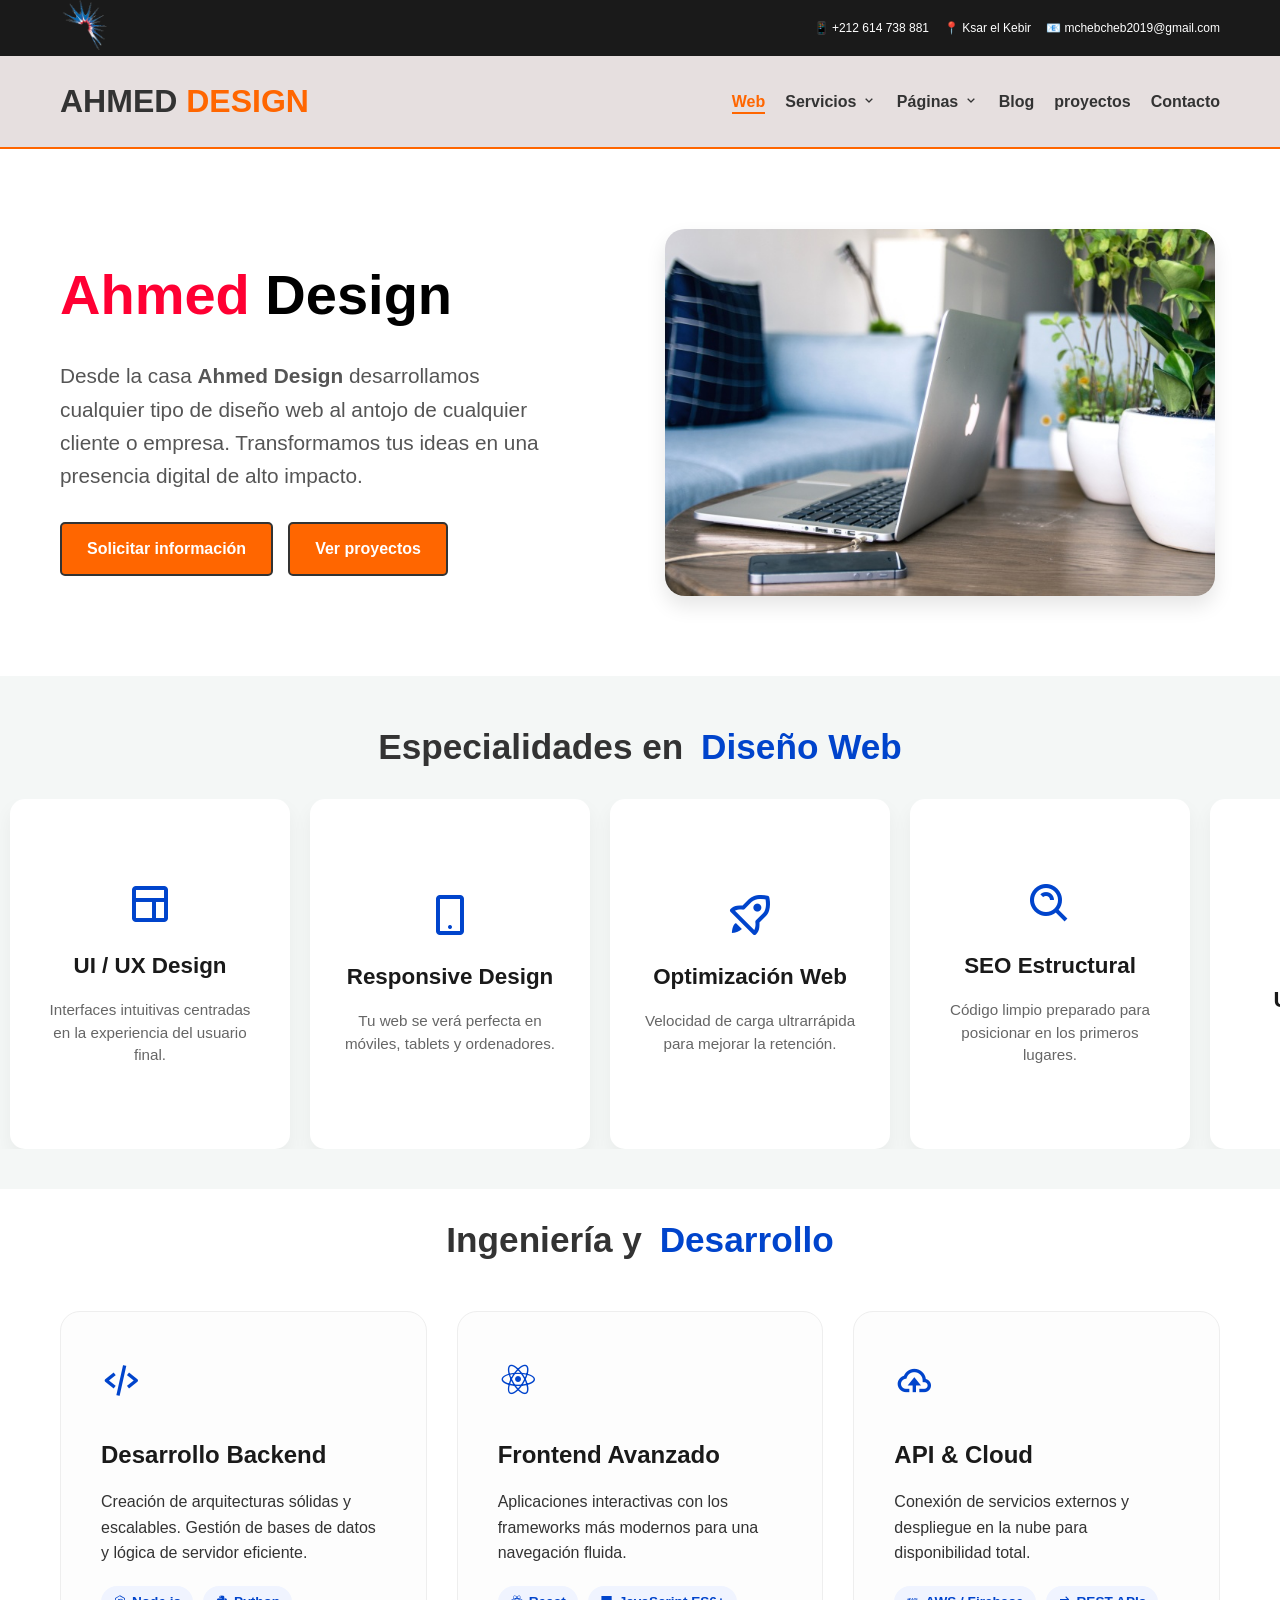
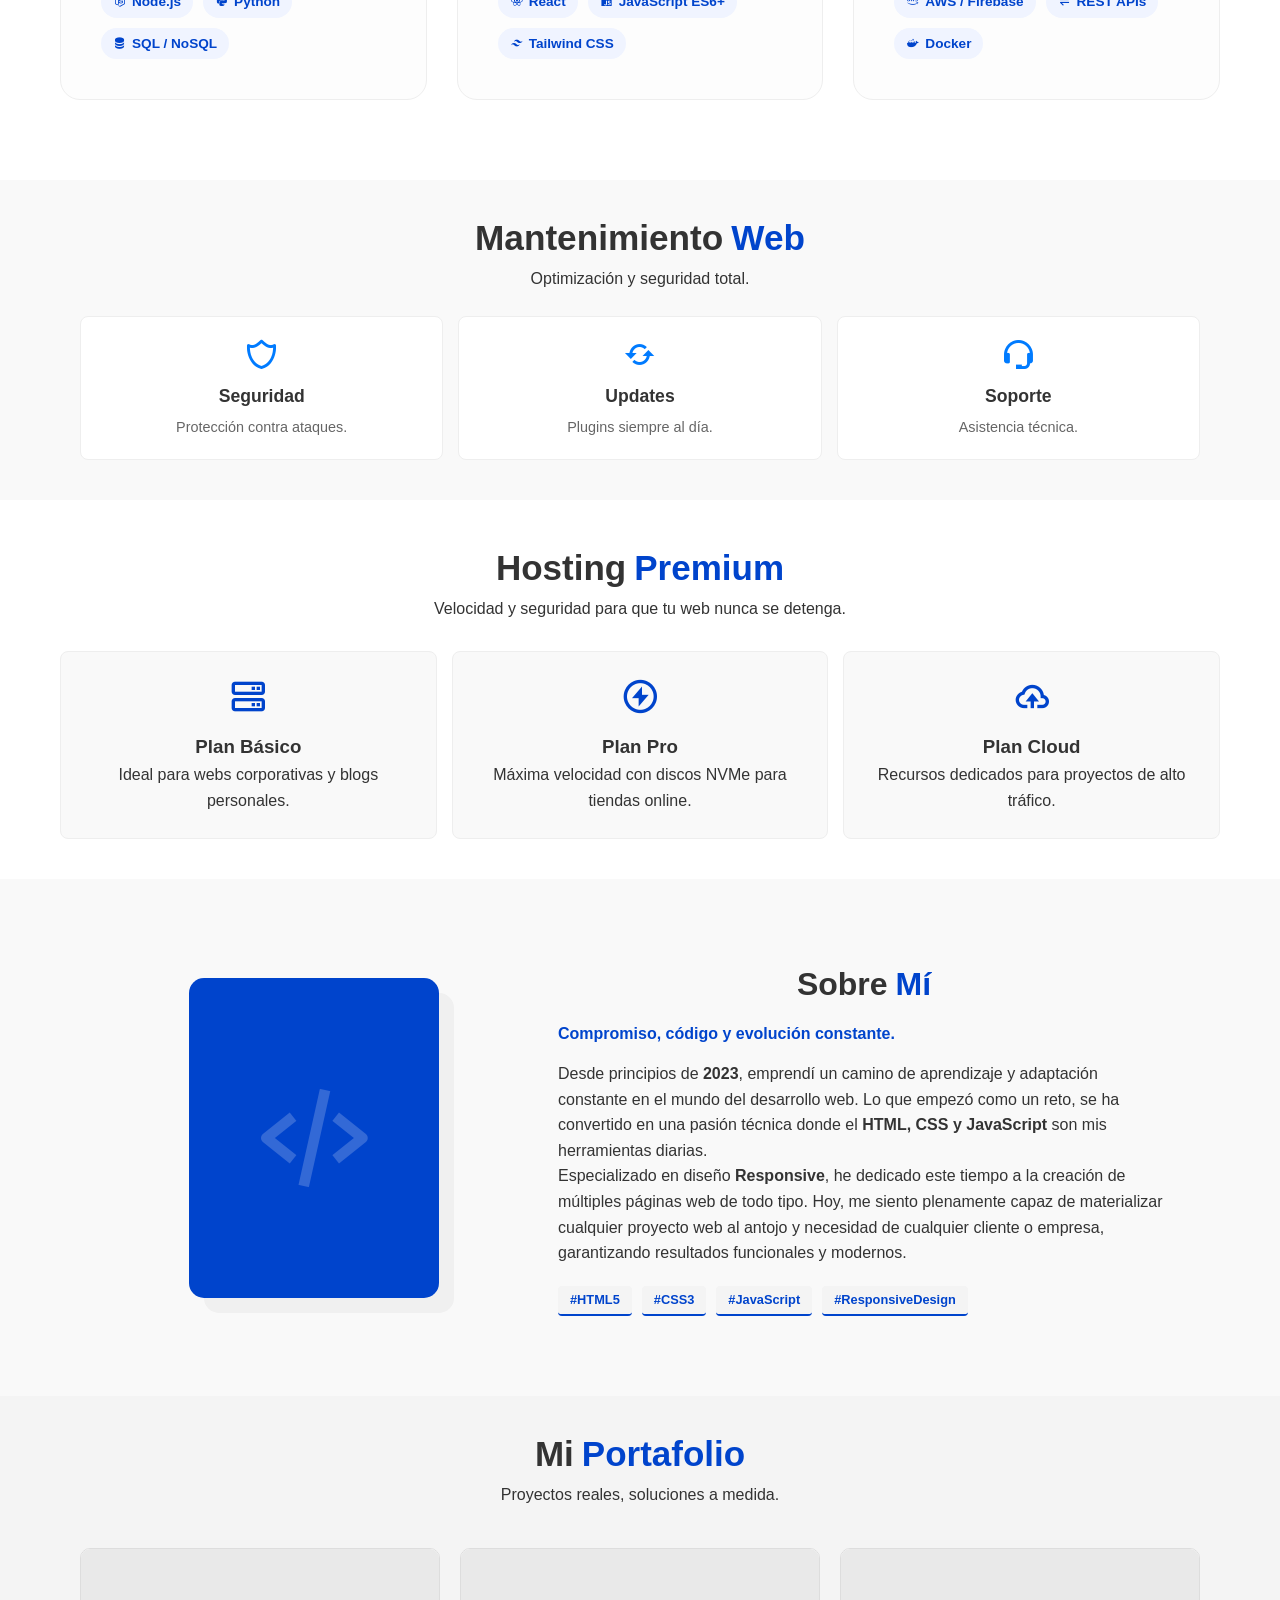
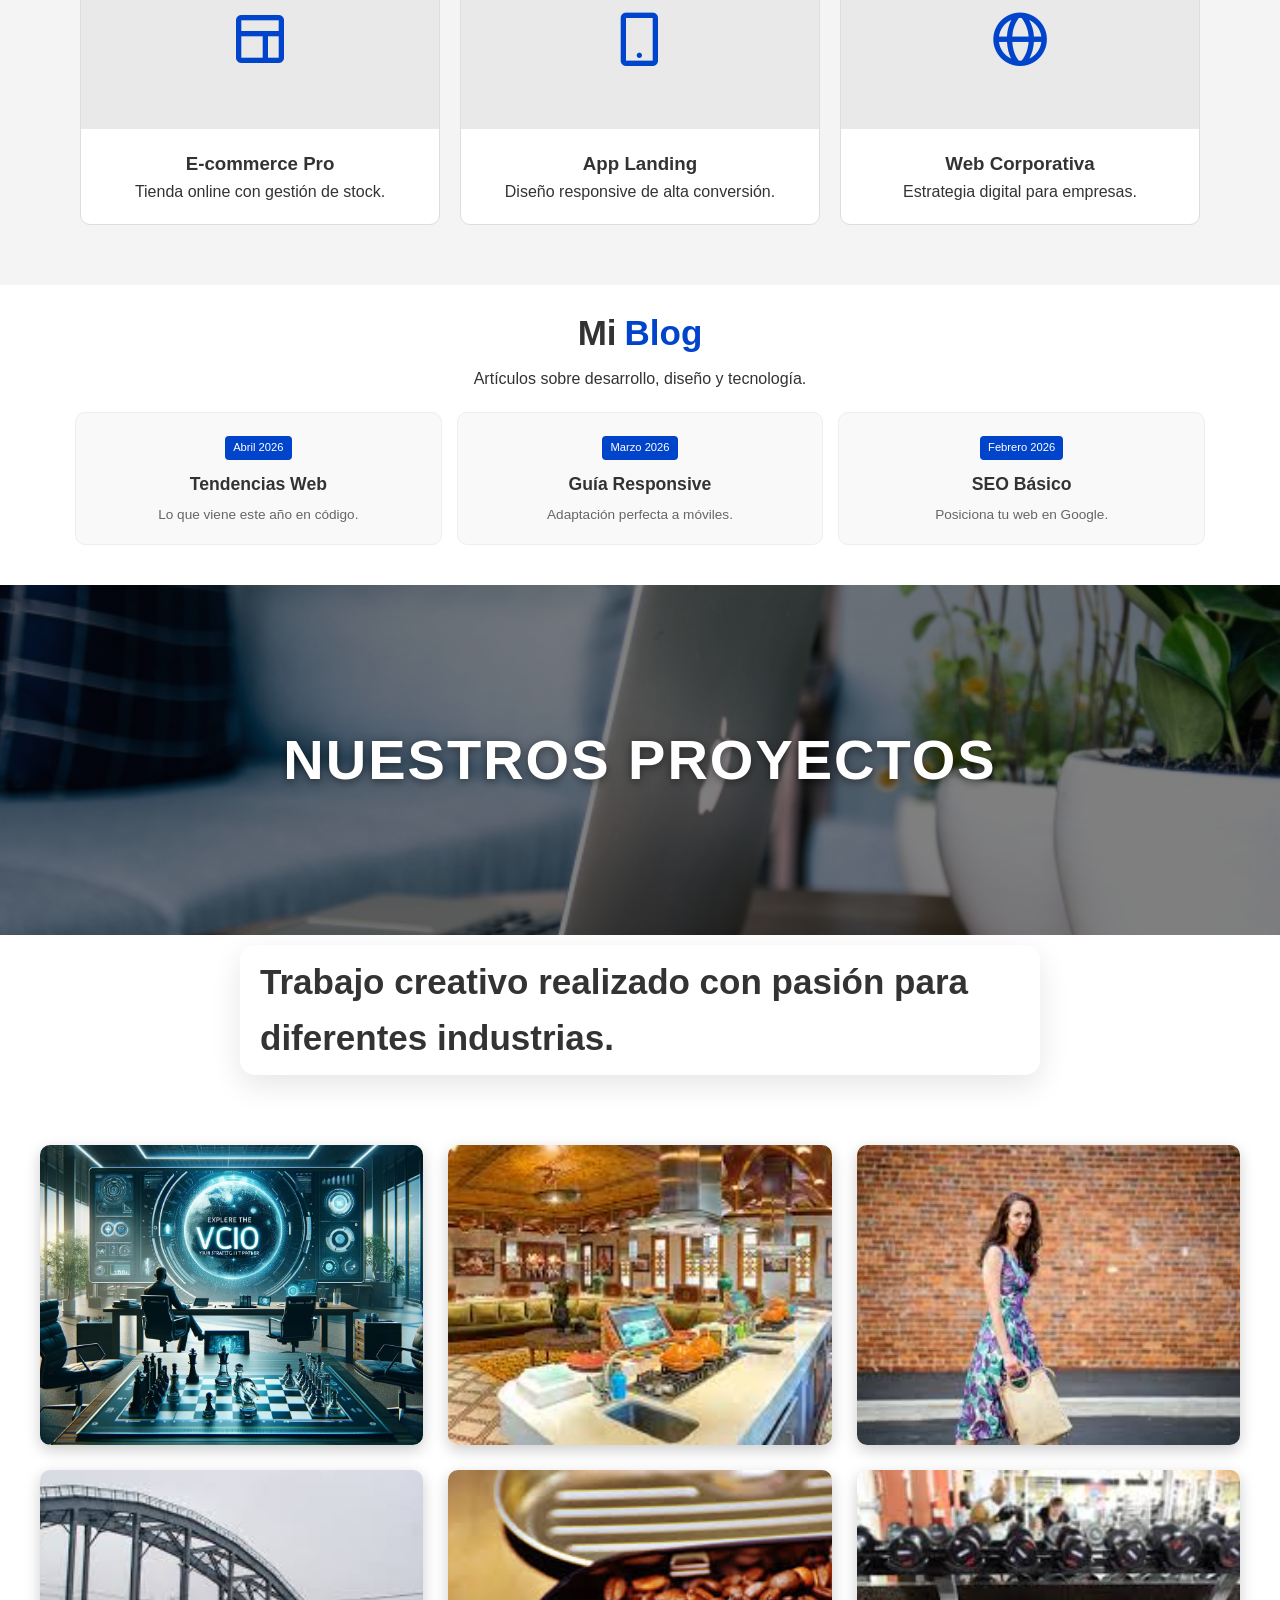
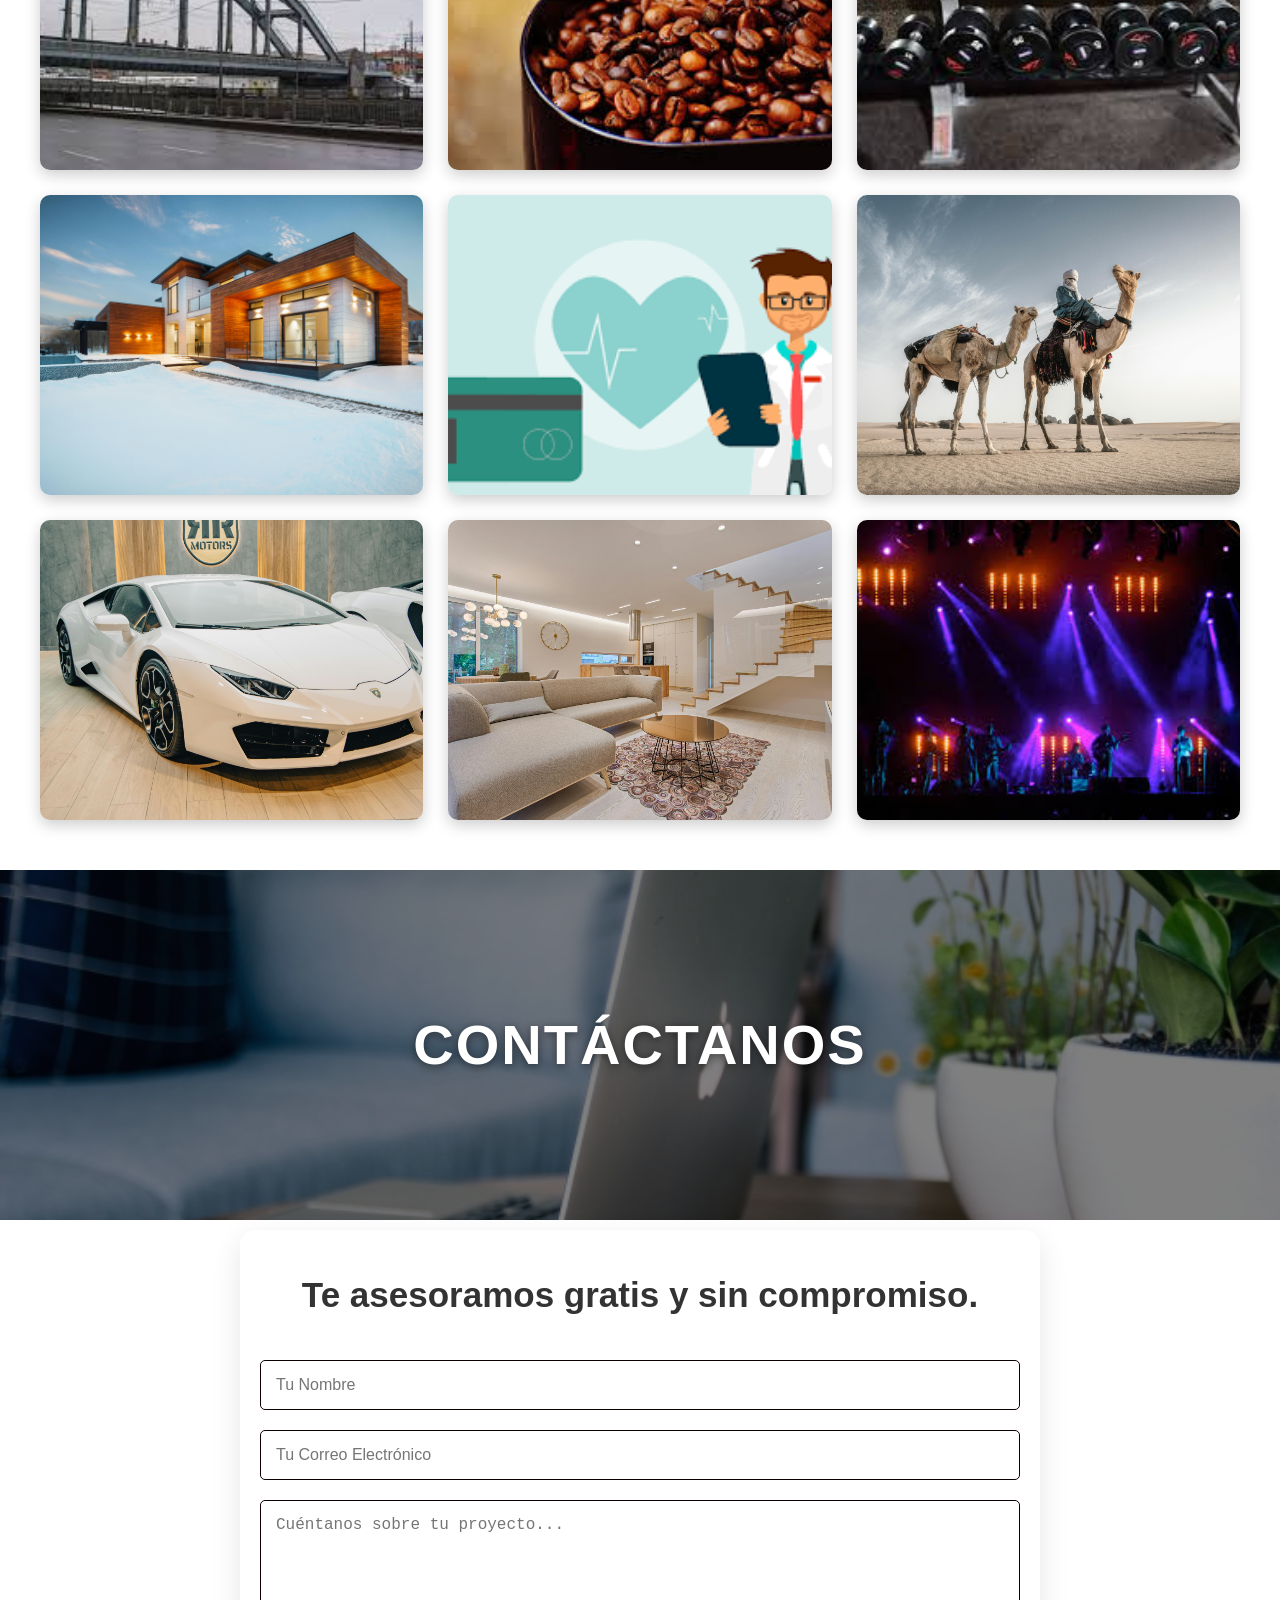
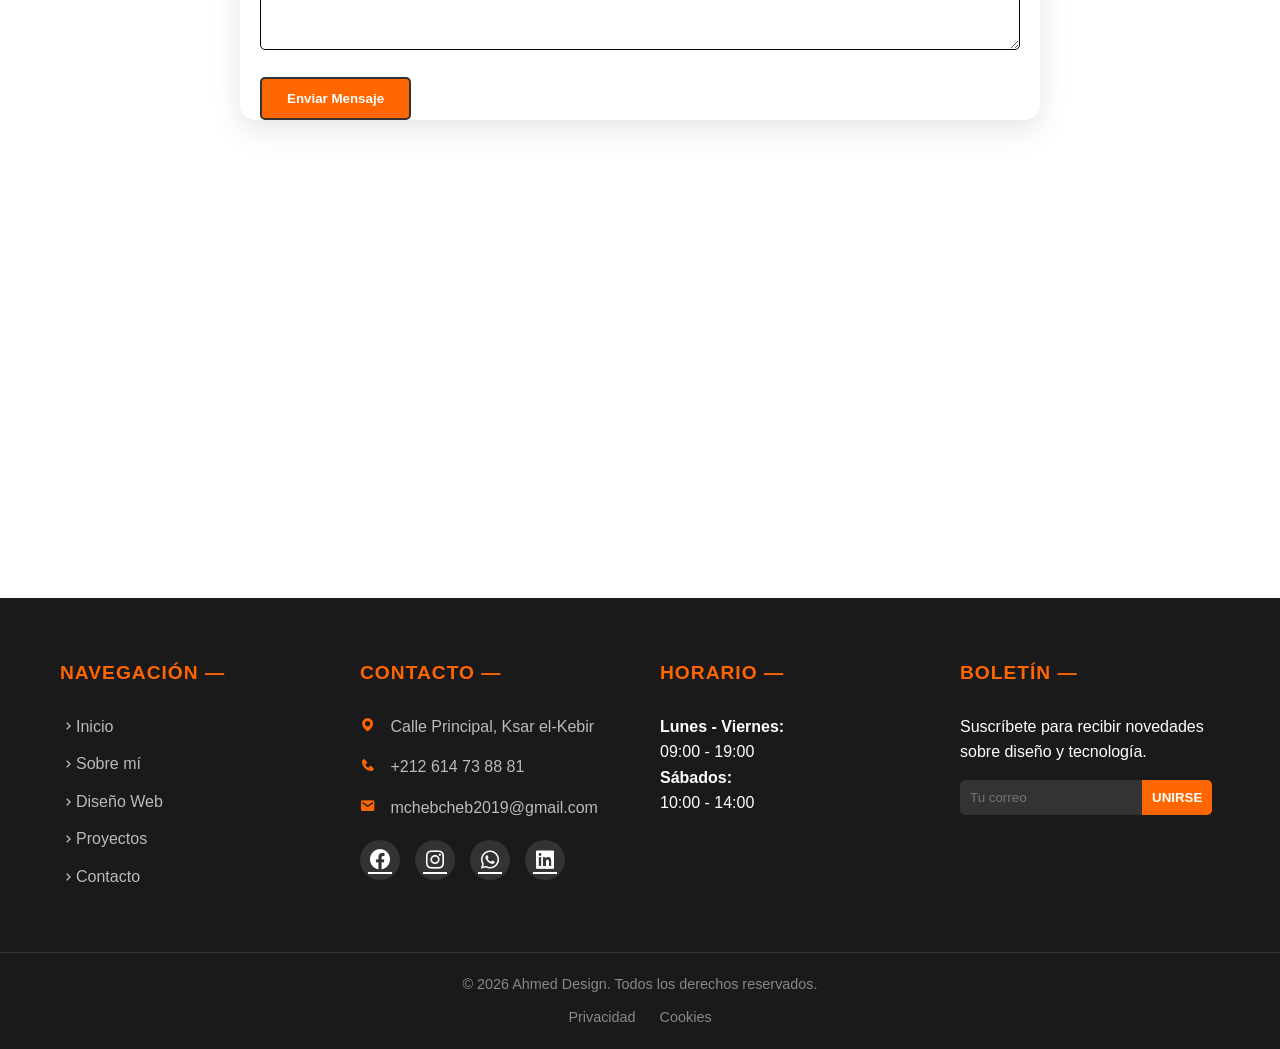
<file: index.html>
<!doctype html>
<html lang="es">

<head>
    <meta charset="UTF-8" />
    <meta http-equiv="X-UA-Compatible" content="IE=edge" />
    <meta name="viewport" content="width=device-width, initial-scale=1.0" />
    <meta name="description" content="Ahmed Design: Desarrollador web profesional al antojo del cliente.">
    <title>Ahmed Design | New New Page</title>
    <link rel="stylesheet" href="estilos.css" />
    <link rel="stylesheet" href="responsive.css">
    <link href="https://unpkg.com/boxicons@2.1.4/css/boxicons.min.css" rel="stylesheet" />
    <link rel="stylesheet" href="https://cdnjs.cloudflare.com/ajax/libs/font-awesome/6.0.0/css/all.min.css">
    <link rel="icon" type="image/x-icon" href="favicon.ico">
</head>

<body>

    <div class="top-bar">
        <div class="contenedor top-bar-inner">
            <div class="top-logo">
                <img src="logo obra.png" alt="Logo" style="height: 50px;">
            </div>
            <div class="top-info">
                <div class="info-item"><a href="tel:+212614738881">📱 +212 614 738 881</a></div>
                <div class="info-item"><a href="https://maps.google.com" target="_blank">📍 Ksar el Kebir</a></div>
                <div class="info-item"><a href="mailto:mchebcheb2019@gmail.com">📧 mchebcheb2019@gmail.com</a></div>
            </div>
        </div>
    </div>

    <header class="cabecera">
        <div class="contenedor">
            <div class="logo">
                <h1>Ahmed <span>Design</span></h1>
            </div>

            <div class="menu-movil-icono" onclick="toggleMenu()">
                <i class='bx bx-menu'></i>
            </div>

            <nav class="menu-principal">
                <ul>
                    <li><a href="index.html" class="link active">Web</a></li>

                    <li class="tiene-submenu">
                        <a href="#">Servicios <i class='bx bx-chevron-down'></i></a>
                        <ul class="submenu">
                            <li><a href="index.html#diseno-web-slider">Diseño Web</a></li>
                            <li><a href="index.html#seccion-desarrollo">Desarrollo</a></li>
                            <li><a href="index.html#seccion-mantenimiento">Mantenimiento</a></li>
                            <li><a href="index.html#seccion-hosting">Hosting</a></li>
                        </ul>
                    </li>

                    <li class="tiene-submenu">
                        <a href="#">Páginas <i class='bx bx-chevron-down'></i></a>
                        <ul class="submenu">
                            <li><a href="index.html#sobre-mi">Sobre mí</a></li>
                            <li><a href="index.html#seccion-portafolio">Portafolio</a></li>
                        </ul>
                    </li>

                    <li><a href="index.html#seccion-blog">Blog</a></li>
                    <li><a href="index.html#seccion-proyectos">proyectos</a></li>
                    <li><a href="#contacto">Contacto</a></li>
                </ul>
            </nav>
        </div>
    </header>

    <main>
        <section id="inicio" class="hero-contenedor">
            <div class="hero-texto">
                <h1>Ahmed <span>Design</span></h1>
                <p>Desde la casa <strong>Ahmed Design</strong> desarrollamos cualquier tipo de diseño web al antojo de
                    cualquier cliente o empresa. Transformamos tus ideas en una presencia digital de alto impacto.</p>

                <div class="hero-botones">
                    <a href="contacto.html" class="btn btn-primario">Solicitar información</a>
                    <a href="proyectos.html" class="btn btn-secundario">Ver proyectos</a>
                </div>
            </div>
            <div class="hero-mockup">
                <img src="mockup.png" alt="Diseño web profesional" style="width: 100%; max-width: 550px; height: auto; border-radius: 20px; display: block; margin: 0 auto;">
            </div>
        </section>
        <section id="diseno-web-slider" class="seccion-slider">
            <div class="contenedor-titulo">
                <h2>Especialidades en <span class="resaltado">Diseño Web</span></h2>
            </div>

            <div class="slider-wrapper">
                <div class="slider-track">
                    <div class="card-diseno">
                        <i class='bx bx-layout'></i>
                        <h3>UI / UX Design</h3>
                        <p>Interfaces intuitivas centradas en la experiencia del usuario final.</p>
                    </div>
                    <div class="card-diseno">
                        <i class='bx bx-mobile-alt'></i>
                        <h3>Responsive Design</h3>
                        <p>Tu web se verá perfecta en móviles, tablets y ordenadores.</p>
                    </div>
                    <div class="card-diseno">
                        <i class='bx bx-rocket'></i>
                        <h3>Optimización Web</h3>
                        <p>Velocidad de carga ultrarrápida para mejorar la retención.</p>
                    </div>
                    <div class="card-diseno">
                        <i class='bx bx-search-alt'></i>
                        <h3>SEO Estructural</h3>
                        <p>Código limpio preparado para posicionar en los primeros lugares.</p>
                    </div>

                    <div class="card-diseno">
                        <i class='bx bx-layout'></i>
                        <h3>UI / UX Design</h3>
                    </div>
                    <div class="card-diseno">
                        <i class='bx bx-mobile-alt'></i>
                        <h3>Responsive Design</h3>
                    </div>
                    <div class="card-diseno">
                        <i class='bx bx-rocket'></i>
                        <h3>Optimización Web</h3>
                    </div>
                    <div class="card-diseno">
                        <i class='bx bx-search-alt'></i>
                    </div>
                </div>
            </div>
        </section>
        <section id="seccion-desarrollo" class="seccion-servicios-detalle">
            <div class="contenedor">
                <div class="contenedor-titulo">
                    <h2>Ingeniería y <span class="resaltado">Desarrollo</span></h2>
                </div>

                <div class="grid-desarrollo">
                    <div class="caja-desarrollo">
                        <div class="icono-flotante"><i class='bx bx-code-alt'></i></div>
                        <h3>Desarrollo Backend</h3>
                        <p>Creación de arquitecturas sólidas y escalables. Gestión de bases de datos y lógica de
                            servidor eficiente.</p>
                        <ul class="lista-tech">
                            <li><i class='bx bxl-nodejs'></i> Node.js</li>
                            <li><i class='bx bxl-python'></i> Python</li>
                            <li><i class='bx bxs-data'></i> SQL / NoSQL</li>
                        </ul>
                    </div>

                    <div class="caja-desarrollo">
                        <div class="icono-flotante"><i class='bx bxl-react'></i></div>
                        <h3>Frontend Avanzado</h3>
                        <p>Aplicaciones interactivas con los frameworks más modernos para una navegación fluida.</p>
                        <ul class="lista-tech">
                            <li><i class='bx bxl-react'></i> React</li>
                            <li><i class='bx bxl-javascript'></i> JavaScript ES6+</li>
                            <li><i class='bx bxl-tailwind-css'></i> Tailwind CSS</li>
                        </ul>
                    </div>

                    <div class="caja-desarrollo">
                        <div class="icono-flotante"><i class='bx bx-cloud-upload'></i></div>
                        <h3>API & Cloud</h3>
                        <p>Conexión de servicios externos y despliegue en la nube para disponibilidad total.</p>
                        <ul class="lista-tech">
                            <li><i class='bx bxl-aws'></i> AWS / Firebase</li>
                            <li><i class='bx bx-transfer-alt'></i> REST APIs</li>
                            <li><i class='bx bxl-docker'></i> Docker</li>
                        </ul>
                    </div>
                </div>
            </div>
        </section>
        <section id="seccion-mantenimiento" class="mantenimiento-fijo">
            <div class="contenedor">
                <div class="mantenimiento-header">
                    <h2>Mantenimiento <span class="resaltado">Web</span></h2>
                    <p>Optimización y seguridad total.</p>
                </div>

                <div class="mantenimiento-grid">
                    <div class="mantenimiento-card">
                        <i class='bx bx-shield-alt-2'></i>
                        <h3>Seguridad</h3>
                        <p>Protección contra ataques.</p>
                    </div>
                    <div class="mantenimiento-card">
                        <i class='bx bx-refresh'></i>
                        <h3>Updates</h3>
                        <p>Plugins siempre al día.</p>
                    </div>
                    <div class="mantenimiento-card">
                        <i class='bx bx-support'></i>
                        <h3>Soporte</h3>
                        <p>Asistencia técnica.</p>
                    </div>
                </div>
            </div>
        </section>
        <section id="seccion-hosting" class="hosting-fijo">
            <div class="contenedor">
                <div class="hosting-header">
                    <h2>Hosting <span class="resaltado">Premium</span></h2>
                    <p>Velocidad y seguridad para que tu web nunca se detenga.</p>
                </div>

                <div class="hosting-grid">
                    <div class="caja-hosting">
                        <i class='bx bx-server'></i>
                        <h3>Plan Básico</h3>
                        <p>Ideal para webs corporativas y blogs personales.</p>
                    </div>
                    <div class="caja-hosting">
                        <i class='bx bx-bolt-circle'></i>
                        <h3>Plan Pro</h3>
                        <p>Máxima velocidad con discos NVMe para tiendas online.</p>
                    </div>
                    <div class="caja-hosting">
                        <i class='bx bx-cloud-upload'></i>
                        <h3>Plan Cloud</h3>
                        <p>Recursos dedicados para proyectos de alto tráfico.</p>
                    </div>
                </div>
            </div>
        </section>
        <section id="sobre-mi" class="sobre-mi-seccion">
            <div class="contenedor">
                <div class="sobre-mi-flex">
                    <!-- Columna de Imagen/Visual -->
                    <div class="sobre-mi-imagen">
                        <div class="marco-estilizado">
                            <i class='bx bx-code-alt'></i>
                            <!-- Si tienes una foto tuya, cambia el <i> por una <img> -->
                        </div>
                    </div>

                    <!-- Columna de Texto -->
                    <div class="sobre-mi-contenido">
                        <h2>Sobre <span class="resaltado">Mí</span></h2>
                        <p class="subtitulo-personal">Compromiso, código y evolución constante.</p>

                        <p>Desde principios de <strong>2023</strong>, emprendí un camino de aprendizaje y adaptación
                            constante en el mundo del desarrollo web. Lo que empezó como un reto, se ha convertido en
                            una pasión técnica donde el <strong>HTML, CSS y JavaScript</strong> son mis herramientas
                            diarias.</p>

                        <p>Especializado en diseño <strong>Responsive</strong>, he dedicado este tiempo a la creación de
                            múltiples páginas web de todo tipo. Hoy, me siento plenamente capaz de materializar
                            cualquier proyecto web al antojo y necesidad de cualquier cliente o empresa, garantizando
                            resultados funcionales y modernos.</p>

                        <div class="skills-line">
                            <span>#HTML5</span>
                            <span>#CSS3</span>
                            <span>#JavaScript</span>
                            <span>#ResponsiveDesign</span>
                        </div>
                    </div>
                </div>
            </div>
        </section>
        <section id="seccion-portafolio" class="portafolio-fijo">
            <div class="contenedor">
                <div class="portafolio-header">
                    <h2>Mi <span class="resaltado">Portafolio</span></h2>
                    <p>Proyectos reales, soluciones a medida.</p>
                </div>

                <div class="portafolio-grid">
                    <!-- Proyecto 1 -->
                    <div class="caja-portafolio">
                        <div class="portafolio-img">
                            <i class='bx bx-layout'></i> <!-- Aquí iría una captura de la web -->
                        </div>
                        <div class="portafolio-info">
                            <h3>E-commerce Pro</h3>
                            <p>Tienda online con gestión de stock.</p>
                        </div>
                    </div>
                    <!-- Proyecto 2 -->
                    <div class="caja-portafolio">
                        <div class="portafolio-img">
                            <i class='bx bx-mobile-alt'></i>
                        </div>
                        <div class="portafolio-info">
                            <h3>App Landing</h3>
                            <p>Diseño responsive de alta conversión.</p>
                        </div>
                    </div>
                    <!-- Proyecto 3 -->
                    <div class="caja-portafolio">
                        <div class="portafolio-img">
                            <i class='bx bx-globe'></i>
                        </div>
                        <div class="portafolio-info">
                            <h3>Web Corporativa</h3>
                            <p>Estrategia digital para empresas.</p>
                        </div>
                    </div>
                </div>
            </div>
        </section>
        <section id="seccion-blog" class="blog-fijo">
            <div class="contenedor">
                <div class="blog-header">
                    <h2>Mi <span class="resaltado">Blog</span></h2>
                    <p>Artículos sobre desarrollo, diseño y tecnología.</p>
                </div>

                <div class="blog-grid">
                    <!-- Entrada 1 -->
                    <article class="caja-blog">
                        <div class="blog-tag">Abril 2026</div>
                        <h3>Tendencias Web</h3>
                        <p>Lo que viene este año en código.</p>
                    </article>

                    <!-- Entrada 2 -->
                    <article class="caja-blog">
                        <div class="blog-tag">Marzo 2026</div>
                        <h3>Guía Responsive</h3>
                        <p>Adaptación perfecta a móviles.</p>
                    </article>

                    <!-- Entrada 3 -->
                    <article class="caja-blog">
                        <div class="blog-tag">Febrero 2026</div>
                        <h3>SEO Básico</h3>
                        <p>Posiciona tu web en Google.</p>
                    </article>
                </div>
            </div>
        </section>
        <!-- SECCIÓN PROYECTOS (CLONADA DE PROYECTOS.HTML) -->
        <section id="seccion-proyectos">

            <div class="hero-contacto">
                <div class="contenedor-hero">
                    <h1>Nuestros Proyectos</h1>
                </div>
            </div>

            <div class="contenedor formulario-caja">
                <h2 class="contacto-texto">Trabajo creativo realizado con pasión para diferentes industrias.</h2>
                <!-- Aquí he quitado el botón de "volver" porque ya estás en el inicio -->
            </div>

            <div class="contenedor galeria-proyectos">
                <!-- Proyecto 1 -->
                <div class="proyecto-card">
                    <img src="tech-solutions.jpg" alt="Tech Company">
                    <div class="info-proyecto">
                        <h3>TechFlow Solutions</h3>
                        <p>Branding & Web</p>
                    </div>
                </div>

                <!-- Proyecto 2 -->
                <div class="proyecto-card">
                    <img src="restaurante-arabe.jpg" alt="Restaurant">
                    <div class="info-proyecto">
                        <h3>El Gourmet Árabe</h3>
                        <p>Diseño de Menú</p>
                    </div>
                </div>

                <!-- Proyecto 3 -->
                <div class="proyecto-card">
                    <img src="moda-urban.jpg" alt="Fashion">
                    <div class="info-proyecto">
                        <h3>Urban Style</h3>
                        <p>E-commerce</p>
                    </div>
                </div>


                <div class="proyecto-card">
                    <img src="arquitectura-nexo.jpg" alt="Architecture">
                    <div class="info-proyecto">
                        <h3>Nexo Arquitectura</h3>
                        <p>Identidad Visual</p>
                    </div>
                </div>

                <div class="proyecto-card">
                    <img src="cafe-aroma.jpg" alt="Coffee Shop">
                    <div class="info-proyecto">
                        <h3>Aroma Café</h3>
                        <p>Packaging</p>
                    </div>
                </div>

                <div class="proyecto-card">
                    <img src="fitness-gym.jpg" alt="Gym">
                    <div class="info-proyecto">
                        <h3>Iron Fitness</h3>
                        <p>App Design</p>
                    </div>
                </div>

                <div class="proyecto-card">
                    <img src="inmobiliaria-lujo.jpg" alt="Real Estate">
                    <div class="info-proyecto">
                        <h3>InmoLux</h3>
                        <p>Marketing Digital</p>
                    </div>
                </div>

                <div class="proyecto-card">
                    <img src="salud-vital.jpg" alt="Health">
                    <div class="info-proyecto">
                        <h3>VitalCare</h3>
                        <p>Web Médica</p>
                    </div>
                </div>

                <div class="proyecto-card">
                    <img src="viajes-nomada.jpg" alt="Travel">
                    <div class="info-proyecto">
                        <h3>Nomad Expeditions</h3>
                        <p>Social Media</p>
                    </div>
                </div>
                <div class="proyecto-card">
                    <img src="luxury-auto.jpg" alt="Automotive">
                    <div class="info-proyecto">
                        <h3>Veloce Dynamics</h3>
                        <p>E-commerce Automotriz</p>
                    </div>
                </div>
                <!-- Proyecto 11: Arquitectura/Interiorismo -->
                <div class="proyecto-card">
                    <img src="interior-design.jpg" alt="Interior Design">
                    <div class="info-proyecto">
                        <h3>Studio Loft</h3>
                        <p>Diseño de Interiores</p>
                    </div>
                </div>

                <!-- Proyecto 12: Música/Eventos -->
                <div class="proyecto-card">
                    <img src="music-event.jpg" alt="Music Event">
                    <div class="info-proyecto">
                        <h3>Neon Beats</h3>
                        <p>Branding para Eventos</p>
                    </div>
                </div>

            </div>


        </section>
        <!-- SECCIÓN CONTACTO (IGUAL A PROYECTOS) -->
        <section id="contacto">

            <div class="hero-contacto">
                <div class="contenedor-hero">
                    <h1>Contáctanos</h1>
                </div>
            </div>

            <div class="contenedor formulario-caja">
                <h2 class="contacto-texto">Te asesoramos gratis y sin compromiso.</h2>

                <form action="https://formspree.io/f/xnjlzeap" method="POST">
                    <input type="text" name="nombre" placeholder="Tu Nombre" required>

                    <input type="email" name="email" placeholder="Tu Correo Electrónico" required>

                    <textarea name="mensaje" placeholder="Cuéntanos sobre tu proyecto..." required></textarea>

                    <!-- Redirección tras envío -->
                    <input type="hidden" name="_next" value="index.html">

                    <button type="submit" class="btn btn-primario">Enviar Mensaje</button>
                </form>
            </div>

        </section>
        <section id="seccion-mapa" class="mapa-full">
            <div class="mapa-wrapper">
                <iframe
                    src="https://www.google.com/maps/embed?pb=!1m18!1m12!1m3!1d26168.328325983796!2d-5.926524333649646!3d35.002880789723046!2m3!1f0!2f0!3f0!3m2!1i1024!2i768!4f13.1!3m3!1m2!1s0xd0bc3021f1e0001%3A0x6b866c1b4b0e5c9b!2sKsar%20el-Kebir%2C%20Marruecos!5e0!3m2!1ses!2ses!4v1680000000000!5m2!1ses!2ses"
                    width="100%" height="450" style="border:0;" allowfullscreen="" loading="lazy">
                </iframe>
            </div>
        </section>
        <footer class="footer">
            <div class="footer-container">
                <!-- Columna 1: Navegación rápida -->
                <div class="footer-col">
                    <h3>Navegación —</h3>
                    <ul>
                        <li><a href="#inicio"><i class='bx bx-chevron-right'></i> Inicio</a></li>
                        <li><a href="#sobre-mi"><i class='bx bx-chevron-right'></i> Sobre mí</a></li>
                        <li><a href="#diseno-web-slider"><i class='bx bx-chevron-right'></i> Diseño Web</a></li>
                        <li><a href="#seccion-proyectos"><i class='bx bx-chevron-right'></i> Proyectos</a></li>
                        <li><a href="#contacto"><i class='bx bx-chevron-right'></i> Contacto</a></li>
                    </ul>
                </div>

                <!-- Columna 2: Contacto Directo -->
                <div class="footer-col">
                    <h3>Contacto —</h3>
                    <p>
                        <a href="https://www.google.com/maps/search/?api=1&query=Ksar+el-Kebir" target="_blank"
                            class="contacto-link">
                            <i class='bx bxs-map'></i> Calle Principal, Ksar el-Kebir
                        </a>
                    </p>
                    <p>
                        <a href="tel:+21261473881" class="contacto-link">
                            <i class='bx bxs-phone'></i> +212 614 73 88 81
                        </a>
                    </p>
                    <p>
                        <a href="mailto:mchebcheb2019@gmail.com" class="contacto-link">
                            <i class='bx bxs-envelope'></i> mchebcheb2019@gmail.com
                        </a>
                    </p>

                    <div class="social-links">
                        <a href="https://www.facebook.com/Ahmed.Chahmout.1088893" target="_blank"><i
                                class='bx bxl-facebook-circle'></i></a>
                        <a href="https://www.instagram.com/mchebcheb2019/" target="_blank"><i
                                class='bx bxl-instagram'></i></a>
                        <a href="https://wa.me/212614738881?text=Hola%20Ahmed" target="_blank"><i
                                class='bx bxl-whatsapp'></i></a>
                        <a href="https://www.linkedin.com/in/ahmed-chahmout-1a87723b5" target="_blank"><i
                                class='bx bxl-linkedin-square'></i></a>
                    </div>
                </div>

                <!-- Columna 3: Disponibilidad -->
                <div class="footer-col">
                    <h3>Horario —</h3>
                    <div class="opening-hours">
                        <p><strong>Lunes - Viernes:</strong></p>
                        <span>09:00 - 19:00</span>
                        <p><strong>Sábados:</strong></p>
                        <span>10:00 - 14:00</span>
                    </div>
                </div>

                <!-- Columna 4: Newsletter -->
                <div class="footer-col">
                    <h3>Boletín —</h3>
                    <p>Suscríbete para recibir novedades sobre diseño y tecnología.</p>
                    <form action="https://formspree.io/f/xnjlzeap" method="POST" class="newsletter-form">
                        <input type="email" name="email" placeholder="Tu correo" required>
                        <button type="submit">UNIRSE</button>
                    </form>
                </div>
            </div>

            <div class="footer-bottom">
                <p>&copy; 2026 Ahmed Design. Todos los derechos reservados.</p>
                <div class="footer-links">
                    <a href="privacidad.html">Privacidad</a>
                    <a href="cookies.html">Cookies</a>
            </div>
            </div>
        </footer>
    </main>

    <script src="script.js"></script>
</body>

</html>
</file>
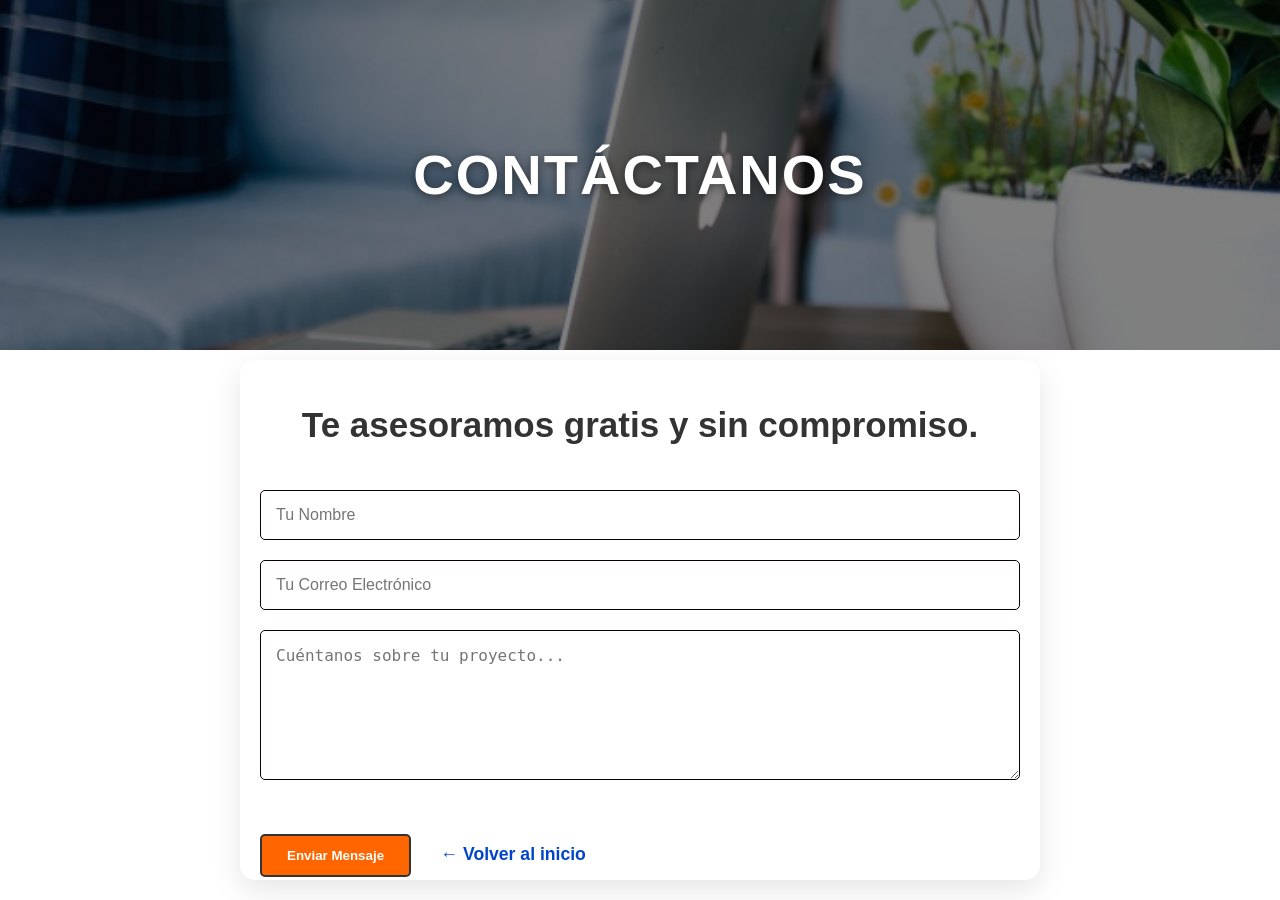
<file: contacto.html>
<!DOCTYPE html>
<html lang="es">

<head>
    <meta charset="UTF-8">
    <link rel="stylesheet" href="estilos.css">
    <title>Contacto | Ahmed Design</title>
</head>

<body class="pagina-contacto">

    <section class="hero-contacto">
        <h1>Contáctanos</h1>
    </section>

    <div class="contenedor formulario-caja">
        <h2>Te asesoramos gratis y sin compromiso.</h2>
        <form action="https://formspree.io/f/xnjlzeap" method="POST">

            <input type="text" name="nombre" placeholder="Tu Nombre" required>

            <input type="email" name="email" placeholder="Tu Correo Electrónico" required>

            <textarea name="mensaje" placeholder="Cuéntanos sobre tu proyecto..." required></textarea>

            <input type="hidden" name="_next" value="index.html">

            <button type="submit" class="btn btn-primario">Enviar Mensaje</button>
            <a href="index.html" class="btn btn-secundario-volver">← Volver al inicio</a>
        </form>
    </div>

</body>

</html>
</file>
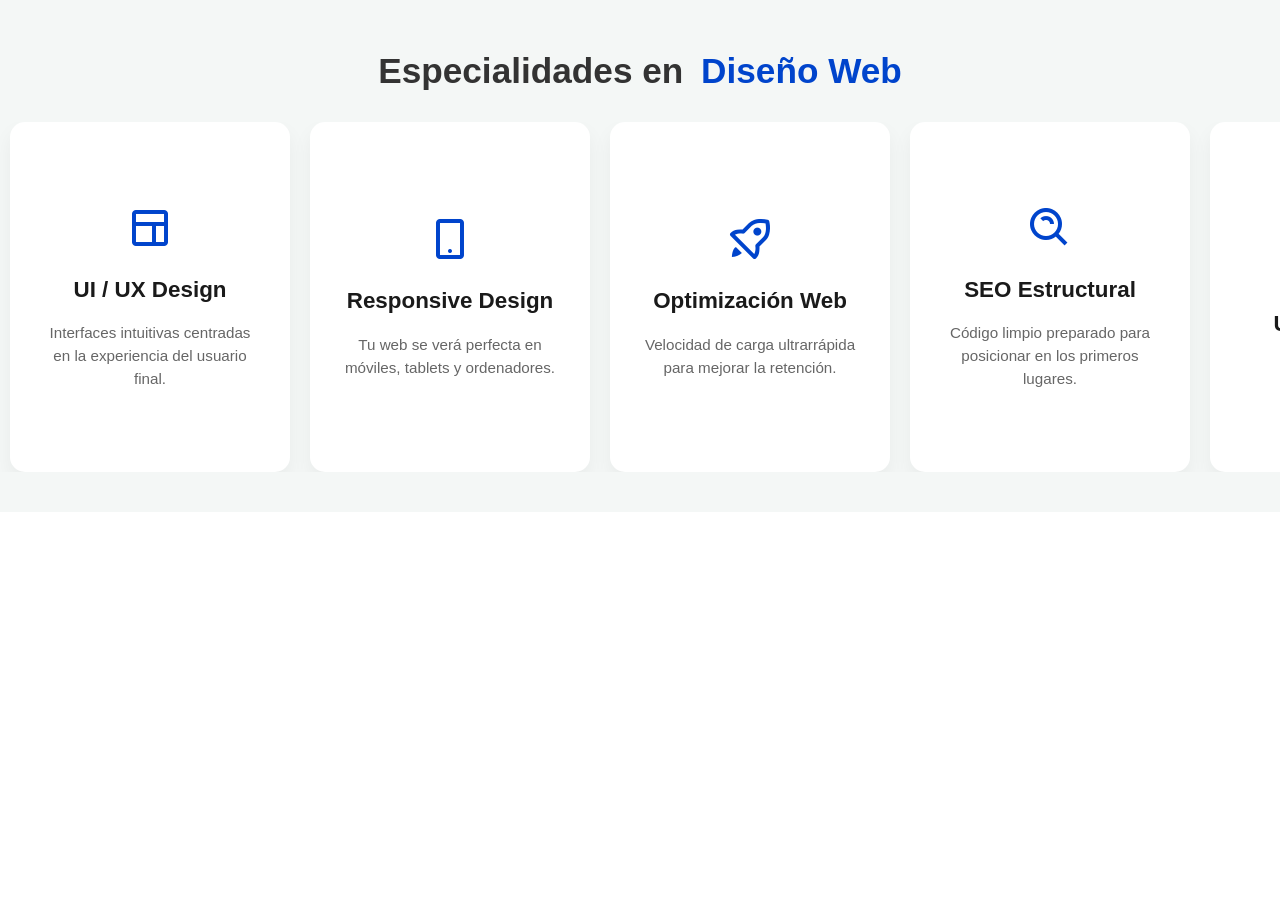
<file: Diseño Web.html>
<!doctype html>
<html lang="es">

<head>
    <meta charset="UTF-8">
    <meta name="viewport" content="width=device-width, initial-scale=1.0">
    <title>Portafolio | Ahmed Design</title>
    <link href='https://unpkg.com/boxicons@2.1.4/css/boxicons.min.css' rel='stylesheet'>
    <link rel="stylesheet" href="estilos.css">
</head>

<body>
    <section id="diseno-web-slider" class="seccion-slider">
        <div class="contenedor-titulo">
            <h2>Especialidades en <span class="resaltado">Diseño Web</span></h2>
        </div>

        <div class="slider-wrapper">
            <div class="slider-track">
                <div class="card-diseno">
                    <i class='bx bx-layout'></i>
                    <h3>UI / UX Design</h3>
                    <p>Interfaces intuitivas centradas en la experiencia del usuario final.</p>
                </div>
                <div class="card-diseno">
                    <i class='bx bx-mobile-alt'></i>
                    <h3>Responsive Design</h3>
                    <p>Tu web se verá perfecta en móviles, tablets y ordenadores.</p>
                </div>
                <div class="card-diseno">
                    <i class='bx bx-rocket'></i>
                    <h3>Optimización Web</h3>
                    <p>Velocidad de carga ultrarrápida para mejorar la retención.</p>
                </div>
                <div class="card-diseno">
                    <i class='bx bx-search-alt'></i>
                    <h3>SEO Estructural</h3>
                    <p>Código limpio preparado para posicionar en los primeros lugares.</p>
                </div>

                <div class="card-diseno">
                    <i class='bx bx-layout'></i>
                    <h3>UI / UX Design</h3>
                </div>
                <div class="card-diseno">
                    <i class='bx bx-mobile-alt'></i>
                    <h3>Responsive Design</h3>
                </div>
                <div class="card-diseno">
                    <i class='bx bx-rocket'></i>
                    <h3>Optimización Web</h3>
                </div>
                <div class="card-diseno">
                    <i class='bx bx-search-alt'></i>
                    <h3>SEO Estructural</h3>
                </div>
            </div>
        </div>
    </section>

    <script src="script.js"></script>
</body>

</html>
</file>
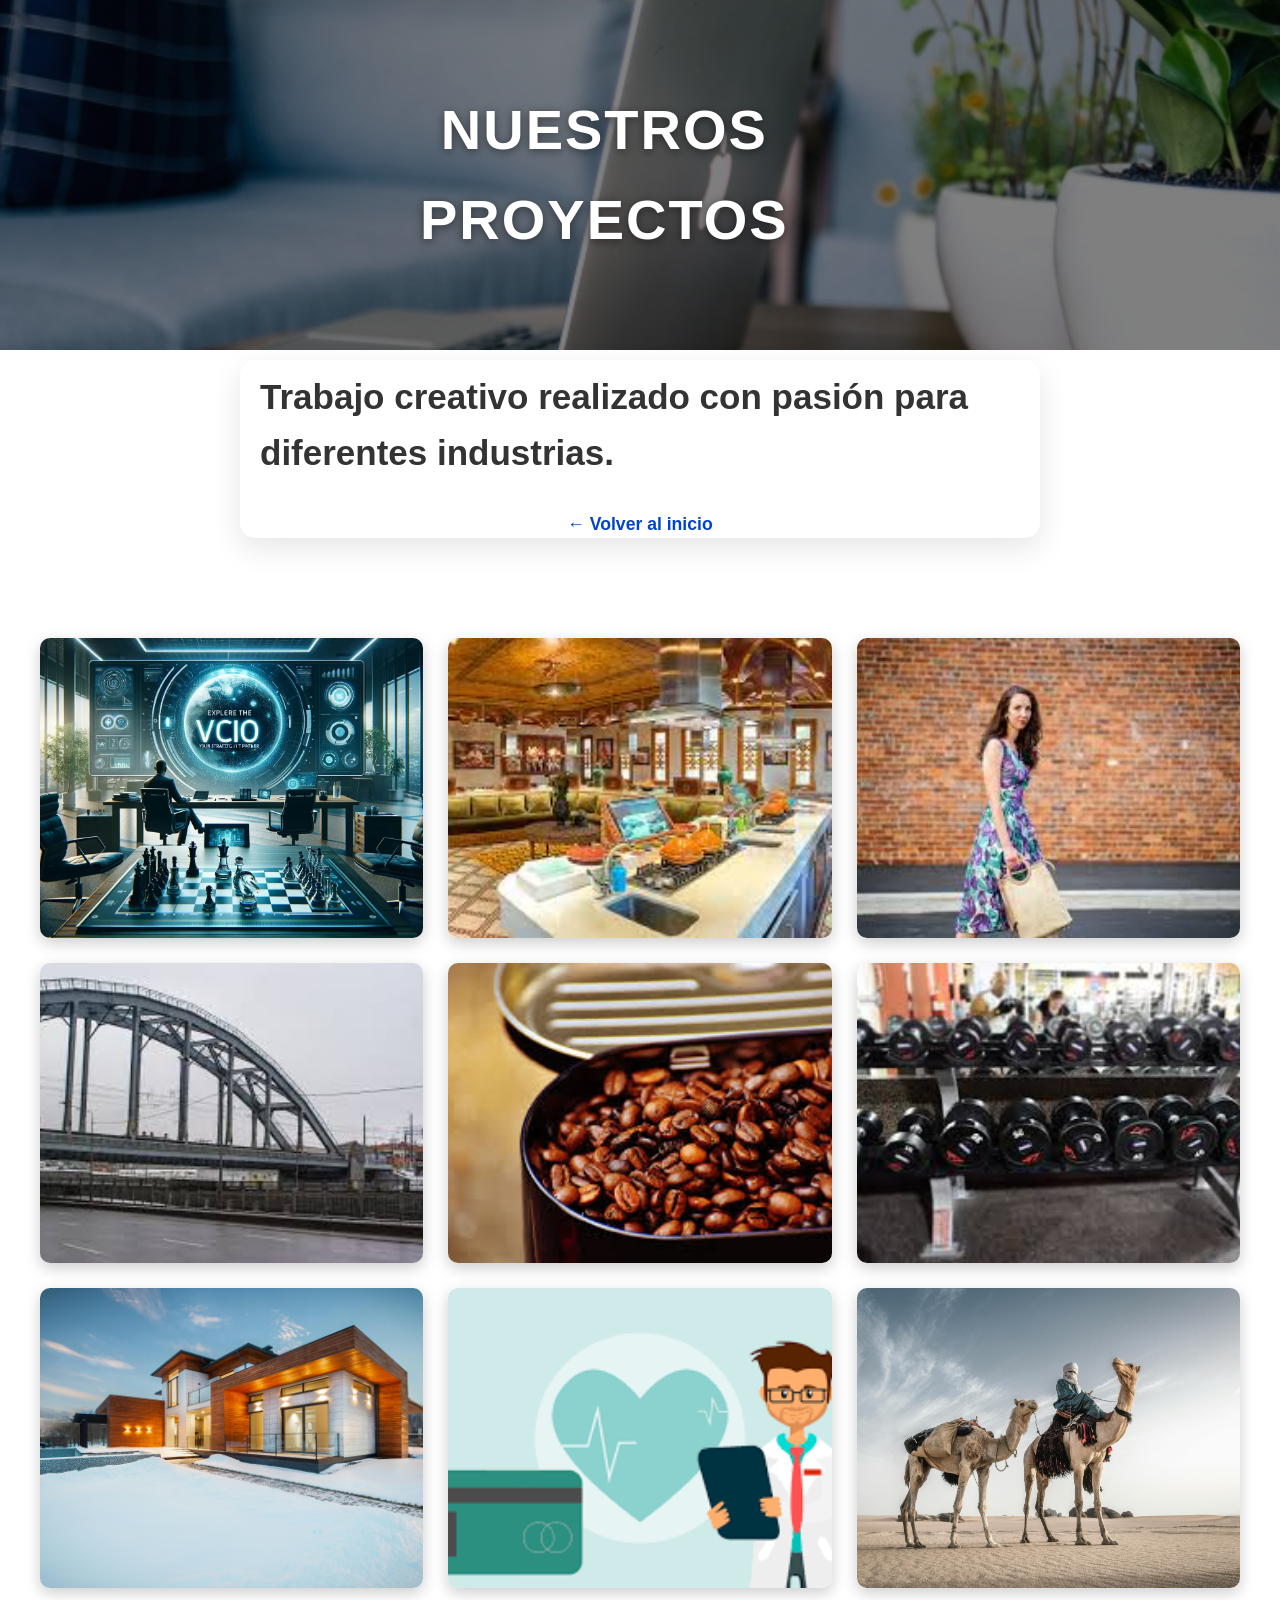
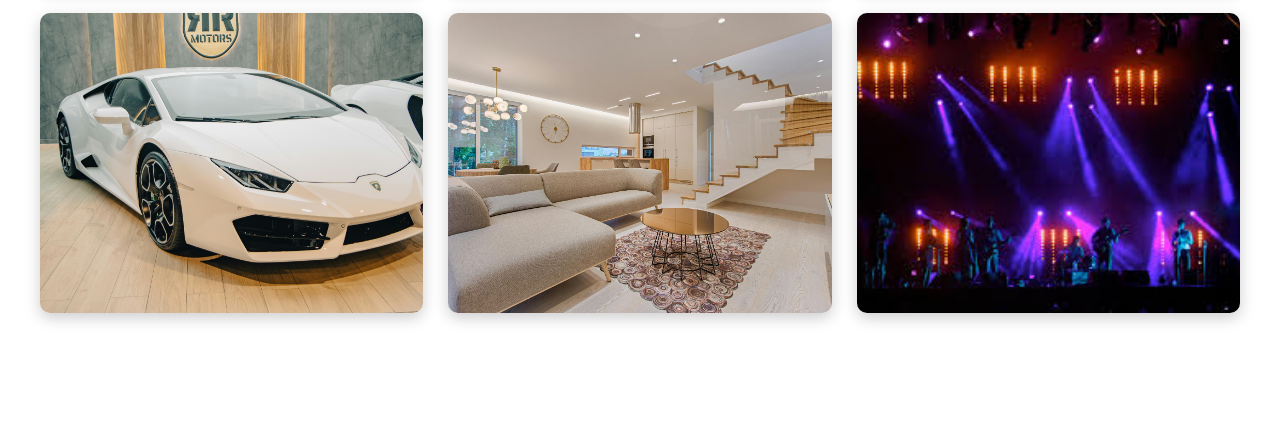
<file: proyectos.html>
<!doctype html>
<html lang="es">

<head>
    <meta charset="UTF-8">
    <title>Portafolio | Ahmed Design</title>
    <link href='https://unpkg.com/boxicons@2.1.4/css/boxicons.min.css' rel='stylesheet'>
    <link rel="stylesheet" href="estilos.css">
</head>

<body class="pagina-proyectos">

    <section class="hero-contacto">
        <div class="contenedor-hero">
            <h1>Nuestros Proyectos</h1>
        </div>
    </section>

    <div class="contenedor formulario-caja">
        <h2 class="contacto-texto">Trabajo creativo realizado con pasión para diferentes industrias.</h2>
        <div style="text-align: center;">
            <a href="index.html" class="btn-secundario-volver">← Volver al inicio</a>
        </div>
    </div>

    <div class="contenedor galeria-proyectos">

        <div class="proyecto-card">
            <img src="tech-solutions.jpg" alt="Tech Company">
            <div class="info-proyecto">
                <h3>TechFlow Solutions</h3>
                <p>Branding & Web</p>
            </div>
        </div>

        <div class="proyecto-card">
            <img src="restaurante-arabe.jpg" alt="Restaurant">
            <div class="info-proyecto">
                <h3>El Gourmet Árabe</h3>
                <p>Diseño de Menú</p>
            </div>
        </div>

        <div class="proyecto-card">
            <img src="moda-urban.jpg" alt="Fashion">
            <div class="info-proyecto">
                <h3>Urban Style</h3>
                <p>E-commerce</p>
            </div>
        </div>

        <div class="proyecto-card">
            <img src="arquitectura-nexo.jpg" alt="Architecture">
            <div class="info-proyecto">
                <h3>Nexo Arquitectura</h3>
                <p>Identidad Visual</p>
            </div>
        </div>

        <div class="proyecto-card">
            <img src="cafe-aroma.jpg" alt="Coffee Shop">
            <div class="info-proyecto">
                <h3>Aroma Café</h3>
                <p>Packaging</p>
            </div>
        </div>

        <div class="proyecto-card">
            <img src="fitness-gym.jpg" alt="Gym">
            <div class="info-proyecto">
                <h3>Iron Fitness</h3>
                <p>App Design</p>
            </div>
        </div>

        <div class="proyecto-card">
            <img src="inmobiliaria-lujo.jpg" alt="Real Estate">
            <div class="info-proyecto">
                <h3>InmoLux</h3>
                <p>Marketing Digital</p>
            </div>
        </div>

        <div class="proyecto-card">
            <img src="salud-vital.jpg" alt="Health">
            <div class="info-proyecto">
                <h3>VitalCare</h3>
                <p>Web Médica</p>
            </div>
        </div>

        <div class="proyecto-card">
            <img src="viajes-nomada.jpg" alt="Travel">
            <div class="info-proyecto">
                <h3>Nomad Expeditions</h3>
                <p>Social Media</p>
            </div>
        </div>
        <div class="proyecto-card">
            <img src="luxury-auto.jpg" alt="Automotive">
            <div class="info-proyecto">
                <h3>Veloce Dynamics</h3>
                <p>E-commerce Automotriz</p>
            </div>
        </div>
        <!-- Proyecto 11: Arquitectura/Interiorismo -->
        <div class="proyecto-card">
            <img src="interior-design.jpg" alt="Interior Design">
            <div class="info-proyecto">
                <h3>Studio Loft</h3>
                <p>Diseño de Interiores</p>
            </div>
        </div>

        <!-- Proyecto 12: Música/Eventos -->
        <div class="proyecto-card">
            <img src="music-event.jpg" alt="Music Event">
            <div class="info-proyecto">
                <h3>Neon Beats</h3>
                <p>Branding para Eventos</p>
            </div>
        </div>

    </div>

    <style>
        /* Ajuste rápido para que la galería no pegue con la caja blanca */
        .galeria-proyectos {
            margin-top: 50px;
            margin-bottom: 80px;
        }
    </style>

</body>

</html>
</file>
<file: estilos.css>
/* Reset básico */
* {
    margin: 0;
    padding: 0;
    box-sizing: border-box;
}

body {
    font-family: 'Segoe UI', sans-serif;
    line-height: 1.6;
    color: #333;
}

.contenedor {
    max-width: 1200px;
    margin: 0 auto;
    padding: 0 20px;
}

/* Top Bar - Versión Estilizada y Delgada */
.top-bar {
    background: #1a1a1a;
    color: #fff;
    /* Bajamos de 10px a 4px para que sea mucho más fina */
    padding: 0, 5px 0 !important;
    /* Un pelín más pequeña para que no fuerce la altura */
    font-size: 0.75rem !important;
}

.top-bar-inner {
    display: flex;
    justify-content: space-between;
    align-items: center;
    /* Nos aseguramos de que no haya una altura mínima */
    min-height: auto !important;
}

.top-info {
    display: flex;
    gap: 15px;
}

.top-info a {
    color: #fff;
    text-decoration: none;
}

/* Cabecera y Menú */
.cabecera {
    background: #e6dfdf;
    padding: 20px 0;
    border-bottom: 2px solid #ff6600;
    position: sticky;
    top: 0;
    z-index: 1000;
}

.cabecera .contenedor {
    display: flex;
    justify-content: space-between;
    align-items: center;
}

.logo h1 {
    font-weight: 900;
    text-transform: uppercase;
}

.logo h1 span {
    color: #ff6600;
}

.menu-principal>ul {
    display: flex;
    list-style: none;
    gap: 20px;
}

.menu-principal a {
    text-decoration: none;
    color: #333;
    font-weight: 600;
    padding: 5px 0;
}

/* Submenú */
.tiene-submenu {
    position: relative;
}

.submenu {
    display: none;
    position: absolute;
    top: 100%;
    left: 0;
    background: #fff;
    box-shadow: 0 5px 10px rgba(0, 0, 0, 0.1);
    width: 200px;
    padding: 10px 0;
}

.tiene-submenu:hover .submenu {
    display: block;
}

.submenu li a {
    display: block;
    padding: 8px 20px;
}

/* Hero */
.hero-contenedor {
    display: flex;
    align-items: center;
    padding: 60px 0;
    gap: 40px;
    display: flex;
    align-items: center;
    padding: 80px 60px;
    /* 80px arriba y abajo, 20px a los lados */
    gap: 40px;
}

.hero-texto {
    flex: 1;
}

.hero-mockup {
    flex: 1;
}

/* Este es el estado NORMAL de la imagen */
.hero-mockup img {
    /* 1. Bordes redondeados: esquinas suaves */
    border-radius: 15px;

    /* 2. Box Shadow: Una sombra suave para dar profundidad */
    /* offset-x | offset-y | blur-radius | color */
    box-shadow: 0 10px 20px rgba(0, 0, 0, 0.1);

    /* 3. Transición: CRÍTICO para que el efecto hover sea suave */
    transition: all 0.4s ease;
}

/* Este es el estado al pasar el RATÓN */
.hero-mockup img:hover {
    /* 1. Sombra más fuerte: para que parezca que "se levanta" */
    box-shadow: 0 20px 40px rgb(255, 0, 0);

    /* 2. Movimiento: lo subimos un poquito (transform) */
    transform: translateY(-10px);

    /* 3. Opcional: Un pequeño efecto de brillo/escala */
    /* transform: translateY(-10px) scale(1.02); */
}

/* Responsive */
.menu-movil-icono {
    display: none;
    font-size: 24px;
    cursor: pointer;
}

.menu-principal a {
    text-decoration: none;
    color: #333;
    font-weight: 600;
    transition: color 0.3s ease;
    /* Esto hace que el cambio sea suave */
    text-decoration: none;
    transition: all 0.3s ease;
}

/* Efecto al pasar el ratón */
.menu-principal>ul>li>a:hover {
    color: #ff6600;
}

.submenu li a:hover {
    background-color: #f4f4f4;
    /* Fondo gris claro al pasar el ratón */
    color: #ff6600;
    /* Cambio de color de letra a naranja */
    padding-left: 25px;
    /* Un pequeño efecto de movimiento lateral */
    transition: all 0.3s ease;
}

/* Estilo para el enlace activo */
.menu-principal a.active {
    color: #ff6600 !important;
    /* Color naranja para marcarlo */
    border-bottom: 2px solid #ff6600;
    /* La raya debajo */
    padding-bottom: 2px;
    /* Un poco de aire entre el texto y la raya */
}

/* Contenedor de botones */
.hero-botones {
    display: flex;
    gap: 15px;
    margin-top: 30px;
}

/* Estilo base de los botones */
.btn {
    padding: 12px 25px;
    text-decoration: none;
    font-weight: 700;
    border-radius: 5px;
    transition: 0.3s;
    text-align: center;
}

/* Botón Solicitar Información (Llamativo) */
.btn-primario {
    background-color: #ff6600;
    color: white;
    border: 2px solid #333;
}

.btn-primario:hover {
    background-color: #333;
    transform: translateY(-3px);
}

/* Botón Ver Proyectos (Elegante) */
.btn-secundario {
    background-color: #ff6600;
    color: #ffffff;
    border: 2px solid #333;
}

.btn-secundario:hover {
    background-color: #333;
    color: white;
    transform: translateY(-3px);
}

/* Ajuste del texto */
.hero-texto h1 {
    font-size: 3.5rem;
    margin-bottom: 20px;
    color: rgb(255, 0, 51);
}

h1 span {
    color: black;
}

.hero-texto p {
    font-size: 1.3rem;
    color: #555;
    margin-bottom: 25px;

    /* Esto es lo que soluciona el problema de que sea muy largo */
    max-width: 500px;

    /* Asegura que no se vea forzado */
    line-height: 1.6;
}

/* Sección superior de contacto con mockup.png como fondo */
.hero-contacto {
    height: 350px;
    /* Ajusta la altura a tu gusto */

    /* El truco: Degradado negro al 50% de opacidad + la imagen */
    background-image: linear-gradient(rgba(0, 0, 0, 0.5), rgba(0, 0, 0, 0.5)), url('mockup.png');

    /* Propiedades para que la imagen cubra todo el espacio sin deformarse */
    background-size: cover;
    background-position: center;
    background-repeat: no-repeat;

    /* Centramos el título */
    display: flex;
    justify-content: center;
    align-items: center;

    /* Un pequeño detalle de lujo: desenfoque suave si la imagen es muy nítida */
    /* backdrop-filter: blur(2px); */
    /* Descomenta esto si quieres un efecto más 'premium' */
}

.hero-contacto h1 {
    color: #ffffff;
    /* Cambiamos el tamaño fijo por uno que se adapte al ancho del móvil */
    font-size: clamp(1.5rem, 8vw, 3.5rem);
    text-transform: uppercase;
    font-weight: 800;
    letter-spacing: 2px;
    text-shadow: 0 2px 10px rgba(0, 0, 0, 0.5);
    text-align: center;
    width: 90%;
    /* Evita que toque los bordes laterales */
}

/* Busca esta clase en tu CSS */
.formulario-caja {
    /* O .formulario-contacto */
    max-width: 800px;
    /* Un ancho más contenido queda mejor */

    /* --- EL CAMBIO ESTÁ AQUÍ --- */
    /* margin: -120px auto 50px auto;  <-- ESTO ES LO QUE ESTÁ MAL */
    margin: 10px auto 20px auto;
    /* <-- PON ESTO: Espacio positivo arriba y abajo */
    /* --------------------------- */

    background: white;
    padding: -10px;
    border-radius: 15px;
    box-shadow: 0 10px 30px rgba(0, 0, 0, 0.1);

    /* Para asegurarnos de que todo dentro se centre bien */
    display: flex;
    flex-direction: column;
    align-items: center;
}

.formulario-caja input,
.formulario-caja textarea {
    width: 100%;
    padding: 15px;
    margin-bottom: 20px;
    border: 1px solid #0f0000;
    border-radius: 5px;
    font-size: 1rem;
}

.formulario-caja textarea {
    height: 150px;
}

h2 {
    display: flex;
    justify-content: center;
    /* Centra horizontalmente */
    align-items: center;
    /* Centra verticalmente */
    min-height: 130px;
    /* Ajusta esta altura según el espacio que quieras */
    margin: 0;
    /* Elimina el margin-top para que no desplace el centrado */
    font-size: 35px;
}

/* --- SECCIÓN PROYECTOS --- */
.hero-proyectos {
    background-image: linear-gradient(rgba(0, 0, 0, 0.5), rgba(0, 0, 0, 0.5)), url('mockup.png');
    color: white;
    padding: 80px 0 40px;
    text-align: center;
}

.btn-volver {
    color: #00d9ff;
    text-decoration: none;
    display: inline-block;
    margin-top: 20px;
}

/* Galería en Grid */
.galeria-proyectos {
    display: grid;
    grid-template-columns: repeat(3, 1fr);
    /* 3 columnas en PC */
    gap: 25px;
    padding: 50px 0;
}

.proyecto-card {
    position: relative;
    overflow: hidden;
    border-radius: 10px;
    height: 300px;
    box-shadow: 0 5px 15px rgba(0, 0, 0, 0.2);
}

.proyecto-card img {
    width: 100%;
    height: 100%;
    object-fit: cover;
    transition: transform 0.5s ease;
}

.info-proyecto {
    position: absolute;
    bottom: 0;
    left: 0;
    width: 100%;
    background: linear-gradient(transparent, rgba(0, 0, 0, 0.8));
    color: white;
    padding: 20px;
    transform: translateY(100%);
    transition: transform 0.3s ease;
}

.proyecto-card:hover img {
    transform: scale(1.1);
}

.proyecto-card:hover .info-proyecto {
    transform: translateY(0);
}

.btn-secundario-volver {
    display: inline-block;
    color: #0044cc;
    /* El azul de tu diseño de contacto */
    font-weight: bold;
    /* Negrita */
    text-decoration: none;
    /* Quita el subrayado feo */
    margin-top: 20px;
    font-size: 1.1rem;
    transition: color 0.3s ease;
}

.btn-secundario-volver:hover {
    color: #002266;
    /* Un azul más oscuro al pasar el ratón */
    text-decoration: underline;
    /* Si quieres que se subraye solo al pasar el ratón */
}

/* Reducimos el espacio de la sección entera */
.seccion-slider {
    padding: 40px 0;
    /* Antes era 80px, lo bajamos a la mitad */
    background: #f4f7f6;
    overflow: hidden;
}

/* --- CONTENEDOR DE TÍTULO UNIFICADO --- */
.contenedor-titulo {
    text-align: center;
    margin-bottom: 20px;
    /* Espacio corto hacia las cards */
    display: block;
    /* Aseguramos que no se comporte como flex si no hace falta */
}

/* --- H2 REFORMADO (SIN HUECOS) --- */
.contenedor-titulo h2 {
    margin: 0 auto;
    padding: 10px 0;
    /* Solo un poco de aire arriba y abajo */
    font-size: 2.2rem;
    line-height: 1.2;
    min-height: auto !important;
    /* ¡OJO! Esto mata el hueco de 130px que tenías */
    display: inline-block;
    /* Para que el subrayado o el ancho sea solo del texto */
    width: 100%;
}

/* El contenedor que recorta la vista */
.slider-wrapper {
    width: 100%;
    margin: 0 auto;
    overflow: hidden;
    position: relative;
}

/* La línea que contiene todas las tarjetas y se mueve */
.slider-track {
    display: flex;
    width: calc(300px * 8);
    /* Ancho de cada card * total de cards (4 originales + 4 copia) */
    animation: deslizar-infinito 20s linear infinite;
}

.slider-track:hover {
    animation-play-state: paused;
    /* Se para cuando pones el ratón encima */
}

/* --- ESTILO DE LA TARJETA (BASE) --- */
.card-diseno {
    width: 280px;
    height: 350px;
    background: white;
    /* Fondo inicial */
    margin: 0 10px;
    padding: 40px 30px;
    border-radius: 15px;

    /* Sombra suave inicial */
    box-shadow: 0 10px 20px rgba(0, 0, 0, 0.05);

    display: flex;
    flex-direction: column;
    align-items: center;
    justify-content: center;
    text-align: center;
    flex-shrink: 0;

    /* IMPORTANTE: Transición suave para TODOS los cambios (color, movimiento, sombra) */
    transition: all 0.4s ease;

    /* Preparamos el movimiento */
    transform: translateY(0);
    cursor: pointer;
    /* Cambia el cursor para indicar que es interactivo */
}

/* Elementos internos (Base) */
.card-diseno i {
    font-size: 3rem;
    color: #0044cc;
    /* Azul inicial */
    margin-bottom: 20px;
    transition: color 0.4s ease;
}

.card-diseno h3 {
    font-size: 1.4rem;
    color: #1a1a1a;
    /* Negro inicial */
    margin-bottom: 15px;
    transition: color 0.4s ease;
}

.card-diseno p {
    font-size: 0.95rem;
    color: #666;
    /* Gris inicial */
    line-height: 1.5;
    transition: color 0.4s ease;
}

/* ===================================================
   ¡LA MAGIA AQUÍ! Efectos al pasar el ratón (:hover) 
   =================================================== */

.card-diseno:hover {
    /* 1. CAMBIO DE COLOR DE FONDO */
    background-color: #0044cc;
    /* Se vuelve azul */

    /* 2. MOVIMIENTO (Se eleva 15px) */
    transform: translateY(-15px);

    /* 3. SOMBRA MÁS INTENSA (Efecto flotante) */
    box-shadow: 0 20px 40px rgba(0, 68, 204, 0.3);
    /* Sombra azulada */
}

/* Cambiamos el color de los elementos INTERNOS cuando la CARD está en hover */
.card-diseno:hover i,
.card-diseno:hover h3,
.card-diseno:hover p {
    color: #ffffff;
    /* Todo el texto e icono se vuelven blancos */
}

/* Esto asegura que la palabra azul nunca se pegue a la anterior */
.resaltado {
    color: #0044cc;
    margin-left: 8px;
    /* Forzamos un pequeño espacio extra a la izquierda */
    display: inline-block;
    /* Necesario para que el margen funcione bien */
}

#diseno-web-slider {
    scroll-margin-top: 80px;
    /* Ajusta los px según la altura de tu menú */
}

/* Reducimos el padding superior de la sección */
.seccion-servicios-detalle {
    padding: 30px 0 80px 0;
    /* 30px arriba (antes era 80px), 80px abajo */
    background-color: #fff;
}

/* Ajustamos el contenedor del título para que no empuje tanto */
.seccion-servicios-detalle .contenedor-titulo {
    margin-bottom: 20px;
    /* Menos espacio entre el título y las tarjetas */
}

/* Por si el h2 tiene un min-height o margin raro */
.seccion-servicios-detalle h2 {
    min-height: auto !important;
    /* Quitamos el centrado forzado que usamos en otras secciones */
    padding: 0 !important;
    margin-bottom: 10px;
}

.grid-desarrollo {
    display: grid;
    grid-template-columns: repeat(auto-fit, minmax(300px, 1fr));
    gap: 30px;
    margin-top: 40px;
}

.caja-desarrollo {
    background: #fdfdfd;
    padding: 40px;
    border-radius: 20px;
    border: 1px solid #eee;
    position: relative;
    overflow: hidden;
    /* Subimos a 0.4s para que sea igual de suave que la otra */
    transition: all 0.4s ease;
    cursor: pointer;
}

/* EFECTO HOVER: Fondo azul y elevación */
.caja-desarrollo:hover {
    background-color: #0044cc;
    /* Tu azul */
    transform: translateY(-15px);
    /* Se eleva igual que diseño */
    box-shadow: 0 20px 40px rgba(0, 68, 204, 0.3);
    border-color: #0044cc;
}

/* Cambiamos el color de los textos e icono a BLANCO al pasar el ratón */
.caja-desarrollo:hover h3,
.caja-desarrollo:hover p,
.caja-desarrollo:hover .icono-flotante {
    color: #ffffff !important;
}

/* Si tienes la lista de tecnologías, también la ponemos blanca */
.caja-desarrollo:hover .lista-tech li {
    background: rgba(255, 255, 255, 0.2);
    color: #ffffff;
}

/* Estilos de los elementos internos (sin hover) */
.icono-flotante {
    font-size: 2.5rem;
    color: #0044cc;
    margin-bottom: 20px;
    transition: color 0.4s ease;
    /* Para que el cambio a blanco sea suave */
}

.caja-desarrollo h3 {
    font-size: 1.5rem;
    margin-bottom: 15px;
    color: #1a1a1a;
    transition: color 0.4s ease;
}

.caja-desarrollo p {
    transition: color 0.4s ease;
}

.lista-tech {
    list-style: none;
    margin-top: 20px;
    display: flex;
    flex-wrap: wrap;
    gap: 10px;
}

.lista-tech li {
    background: #f0f4ff;
    padding: 5px 12px;
    border-radius: 50px;
    font-size: 0.85rem;
    color: #0044cc;
    font-weight: 600;
    display: flex;
    align-items: center;
    gap: 5px;
}

.caja-desarrollo {
    min-height: 200px !important;
    /* Ajusta según el texto que tengas */
    display: flex;
    flex-direction: column;
    justify-content: space-between;
    /* Mantiene el icono arriba y el texto centrado */
}

#seccion-desarrollo {
    /* Ajusta este número (80px o 100px) según el alto de tu cabecera */
    scroll-margin-top: 100px;
}

/* --- SECCIÓN MANTENIMIENTO: SIN ESPACIOS Y 3 EN LÍNEA --- */

.mantenimiento-fijo {
    padding: 40px 0 !important;
    /* Control total del aire arriba/abajo */
    margin: 0 !important;
    background-color: #f9f9f9;
    /* Color de fondo suave para diferenciarlo */
}

/* 1. Eliminar el espacio del título */
.mantenimiento-header {
    text-align: center;
    margin-bottom: 25px !important;
}

.mantenimiento-header h2 {
    margin: 0 !important;
    padding: 0 !important;
    min-height: auto !important;
    /* ESTO es lo que quita el espacio de 130px */
    font-size: 2.2rem;
    line-height: 1;
}

.mantenimiento-header p {
    margin: 10px 0 0 0 !important;
    padding: 0 !important;
}

/* 2. Forzar 3 columnas siempre (PC, Tablet y Móvil) */
.mantenimiento-grid {
    display: grid !important;
    grid-template-columns: repeat(3, 1fr) !important;
    /* 3 columnas iguales */
    gap: 15px !important;
    max-width: 1200px;
    margin: 0 auto !important;
    padding: 0 20px;
}

/* 3. Estilo de las tarjetas */
.mantenimiento-card {
    background: #ffffff;
    padding: 20px 10px;
    border-radius: 8px;
    text-align: center;
    border: 1px solid #eee;
}

.mantenimiento-card i {
    font-size: 2.2rem;
    color: #007bff;
    /* Tu color azul */
    margin-bottom: 10px;
    display: block;
}

.mantenimiento-card h3 {
    margin-bottom: 5px !important;
    font-size: 1.1rem;
}

.mantenimiento-card p {
    font-size: 0.9rem;
    color: #666;
    margin: 0 !important;
}

/* --- EFECTO HOVER: Fondo azul y elevación (Estilo Desarrollo) --- */
.mantenimiento-card {
    transition: all 0.4s ease-in-out !important;
    /* Para que la elevación sea fluida */
    cursor: pointer;
}

.mantenimiento-card:hover {
    background-color: #0044cc !important;
    /* Tu azul */
    transform: translateY(-15px) !important;
    /* Se eleva igual que desarrollo */
    box-shadow: 0 20px 40px rgba(0, 68, 204, 0.3) !important;
    border-color: #0044cc !important;
}

/* Cambiamos el color de los textos e icono a BLANCO al pasar el ratón */
.mantenimiento-card:hover h3,
.mantenimiento-card:hover p,
.mantenimiento-card:hover i {
    color: #ffffff !important;
}

/* --- SECCIÓN HOSTING --- */
.hosting-fijo {
    padding: 40px 0 !important;
    background-color: #ffffff;
    /* Alternamos color para que se distinga */
}

.hosting-header {
    text-align: center;
    margin-bottom: 30px !important;
}

.hosting-header h2 {
    margin: 0 !important;
    min-height: auto !important;
}

/* GRID: 3 en línea siempre */
.hosting-grid {
    display: grid !important;
    grid-template-columns: repeat(3, 1fr) !important;
    gap: 15px !important;
    max-width: 1200px;
    margin: 0 auto !important;
}

/* LA TARJETA (Igual que desarrollo/mantenimiento) */
.caja-hosting {
    background: #f9f9f9;
    padding: 25px 15px;
    border-radius: 8px;
    text-align: center;
    border: 1px solid #eee;
    transition: all 0.4s ease-in-out !important;
    cursor: pointer;
}

.caja-hosting i {
    font-size: 2.5rem;
    color: #0044cc;
    margin-bottom: 15px;
    display: block;
}

/* --- EFECTO HOVER (El que nos gusta) --- */
.caja-hosting:hover {
    background-color: #0044cc !important;
    transform: translateY(-15px) !important;
    box-shadow: 0 20px 40px rgba(0, 68, 204, 0.3) !important;
    border-color: #0044cc !important;
}

/* Texto a BLANCO al pasar el ratón */
.caja-hosting:hover h3,
.caja-hosting:hover p,
.caja-hosting:hover i {
    color: #ffffff !important;
}

/* Esto hace que al saltar a la sección, deje un margen arriba para que no la tape el menú */
#seccion-mantenimiento,
#seccion-hosting,
#sobre-mi {
    scroll-margin-top: 80px;
    /* Ajusta estos px según la altura de tu menú */
}

/* Suaviza el movimiento del scroll */
html {
    scroll-behavior: smooth;
}

/* --- SECCIÓN SOBRE MÍ: ESTILO PC SIEMPRE --- */

/* 1. Ajuste de salto (para que el menú no tape el título) */
#sobre-mi {
    scroll-margin-top: 90px !important;
    padding: 80px 0 !important;
    background-color: rgb(249, 249, 249);
}

/* 2. Estructura Flex (Forzamos que sea siempre en fila) */
.sobre-mi-flex {
    display: flex !important;
    flex-direction: row !important;
    /* Fuerza la fila incluso en móvil */
    align-items: center;
    gap: 40px;
    max-width: 1100px;
    margin: 0 auto;
    padding: 0 20px;
}

/* Imagen a la izquierda */
.sobre-mi-imagen {
    flex: 1;
    display: flex;
    justify-content: center;
}

.marco-estilizado {
    width: 250px;
    /* Reducimos un poco para que quepa bien en pantallas pequeñas */
    height: 320px;
    background: #0044cc;
    border-radius: 15px;
    display: flex;
    align-items: center;
    justify-content: center;
    box-shadow: 15px 15px 0px #f0f0f0;
}

.marco-estilizado i {
    font-size: 8rem;
    color: rgba(255, 255, 255, 0.2);
}

/* Texto a la derecha */
.sobre-mi-contenido {
    flex: 1.5;
}

.sobre-mi-contenido h2 {
    margin: 0 0 10px 0 !important;
    min-height: auto !important;
    font-size: 2rem;
}

.subtitulo-personal {
    font-weight: bold;
    color: #0044cc;
    margin-bottom: 15px !important;
}

/* Etiquetas de habilidades */
.skills-line {
    margin-top: 20px;
    display: flex;
    gap: 10px;
    flex-wrap: wrap;
}

.skills-line span {
    background: #f4f4f4;
    padding: 4px 12px;
    border-radius: 4px;
    font-size: 0.8rem;
    color: #0044cc;
    font-weight: bold;
    border-bottom: 2px solid #0044cc;
}

/* --- SECCIÓN PORTAFOLIO --- */
.portafolio-fijo {
    padding: 60px 0 !important;
    background-color: #f4f4f4;
    /* Fondo gris claro para resaltar las tarjetas blancas */
    scroll-margin-top: 90px !important;
}

.portafolio-header {
    text-align: center;
    margin-bottom: 40px !important;
}

.portafolio-header h2 {
    margin: 0 !important;
    min-height: auto !important;
}

/* GRID: 3 en línea siempre (PC y Responsive) */
.portafolio-grid {
    display: grid !important;
    grid-template-columns: repeat(3, 1fr) !important;
    gap: 20px !important;
    max-width: 1200px;
    margin: 0 auto !important;
    padding: 0 20px;
}

/* LA TARJETA */
.caja-portafolio {
    background: #ffffff;
    border-radius: 10px;
    overflow: hidden;
    border: 1px solid #ddd;
    transition: all 0.4s ease-in-out !important;
    cursor: pointer;
    text-align: center;
}

.portafolio-img {
    background: #e9e9e9;
    height: 180px;
    display: flex;
    align-items: center;
    justify-content: center;
}

.portafolio-img i {
    font-size: 4rem;
    color: #0044cc;
}

.portafolio-info {
    padding: 20px;
}

/* --- HOVER ESTILO AHMED --- */
.caja-portafolio:hover {
    background-color: #0044cc !important;
    transform: translateY(-15px) !important;
    box-shadow: 0 20px 40px rgba(0, 68, 204, 0.3) !important;
    border-color: #0044cc !important;
}

/* Texto a BLANCO e icono a BLANCO en hover */
.caja-portafolio:hover h3,
.caja-portafolio:hover p,
.caja-portafolio:hover .portafolio-img i {
    color: #ffffff !important;
}

.caja-portafolio:hover .portafolio-img {
    background: rgba(255, 255, 255, 0.1);
    /* Sutil transparencia en el fondo de la imagen */
}

/* --- SECCIÓN BLOG: REPARADA (SIN ESPACIOS GIGANTES) --- */

#seccion-blog {
    /* Ajustamos el salto para que el título no se pierda pero no deje hueco */
    scroll-margin-top: 65px !important;
    /* Bajamos el padding de 60px a 20px para eliminar el desierto blanco */
    padding: 20px 0 40px 0 !important;
    background-color: #ffffff;
}

.blog-header {
    text-align: center;
    /* Reducimos el margen inferior del cabezal */
    margin-bottom: 20px !important;
}

.blog-header h2 {
    margin: 0 !important;
    padding: 0 !important;
    min-height: auto !important;
}

.blog-header p {
    margin: 5px 0 0 0 !important;
    /* Pegamos el subtítulo al título */
}

/* GRID: Siempre 3 en línea (PC y Móvil) */
.blog-grid {
    display: grid !important;
    grid-template-columns: repeat(3, 1fr) !important;
    gap: 15px !important;
    max-width: 1200px;
    margin: 0 auto !important;
    padding: 0 15px;
}

/* Tarjeta Blog */
.caja-blog {
    background: #f9f9f9;
    padding: 20px 15px;
    border-radius: 10px;
    border: 1px solid #eee;
    transition: all 0.4s ease-in-out !important;
    cursor: pointer;
    text-align: center;
}

.blog-tag {
    background: #0044cc;
    color: white;
    font-size: 0.7rem;
    padding: 3px 8px;
    border-radius: 4px;
    display: inline-block;
    margin-bottom: 10px;
}

.caja-blog h3 {
    font-size: 1.1rem;
    margin-bottom: 8px;
}

.caja-blog p {
    font-size: 0.85rem;
    color: #666;
    line-height: 1.3;
}

.leer-mas {
    display: block;
    margin-top: 10px;
    color: #0044cc;
    font-weight: bold;
    font-size: 0.8rem;
}

/* --- EFECTO HOVER AHMED (Azul y Elevación) --- */
.caja-blog:hover {
    background-color: #0044cc !important;
    transform: translateY(-15px) !important;
    box-shadow: 0 20px 40px rgba(0, 68, 204, 0.3) !important;
    border-color: #0044cc !important;
}

.caja-blog:hover h3,
.caja-blog:hover p,
.caja-blog:hover .leer-mas {
    color: #ffffff !important;
}

.caja-blog:hover .blog-tag {
    background: #ffffff;
    color: #0044cc;
}

/* --- AJUSTE DE ESPACIADO PORTAFOLIO --- */

#seccion-portafolio {
    /* Esto evita que el menú tape el título al hacer clic */
    scroll-margin-top: 70px !important;

    /* Quitamos el espacio en blanco de arriba */
    padding-top: 20px !important;
    margin-top: 0 !important;
}

/* Si el título "Mi Portafolio" tiene mucho margen arriba, lo reducimos */
#seccion-portafolio h2,
.mi-portafolio-titulo {
    margin-top: 10px !important;
    padding-top: 0 !important;
}

/* --- ESTILOS DEL FOOTER --- */
.footer {
    background-color: #1a1a1a;
    color: #ffffff;
    padding: 60px 0 20px 0;
    font-family: 'Poppins', sans-serif;
}

.footer-container {
    max-width: 1200px;
    margin: 0 auto;
    display: grid;
    grid-template-columns: repeat(4, 1fr);
    gap: 40px;
    padding: 0 20px;
}

.footer-col h3 {
    font-size: 1.2rem;
    margin-bottom: 25px;
    color: #ff6600;
    /* Tu color naranja o el que prefieras */
    text-transform: uppercase;
    letter-spacing: 1px;
}

.footer-col ul {
    list-style: none;
}

.footer-col ul li {
    margin-bottom: 12px;
}

.footer-col ul li a {
    color: #bbb;
    text-decoration: none;
    transition: 0.3s;
    display: flex;
    align-items: center;
}

.footer-col ul li a:hover {
    color: #ffffff;
    padding-left: 8px;
}

.contacto-link {
    color: #bbb;
    text-decoration: none;
    display: block;
    margin-bottom: 15px;
    transition: 0.3s;
}

.contacto-link i {
    color: #ff6600;
    margin-right: 10px;
}

.contacto-link:hover {
    color: #ffffff;
}

/* Redes Sociales */
.social-links {
    display: flex;
    gap: 15px;
    margin-top: 20px;
}

.social-links a {
    font-size: 1.5rem;
    color: #ffffff;
    background: #333;
    width: 40px;
    height: 40px;
    display: flex;
    align-items: center;
    justify-content: center;
    border-radius: 50%;
    transition: 0.4s;
}

.social-links a:hover {
    background: #ff6600;
    transform: translateY(-5px);
}

/* Newsletter */
.newsletter-form {
    display: flex;
    margin-top: 15px;
}

.newsletter-form input {
    padding: 10px;
    border: none;
    background: #333;
    color: white;
    width: 70%;
    border-radius: 5px 0 0 5px;
}

.newsletter-form button {
    padding: 10px;
    background: #ff6600;
    border: none;
    color: white;
    cursor: pointer;
    font-weight: bold;
    border-radius: 0 5px 5px 0;
    transition: 0.3s;
}

.newsletter-form button:hover {
    background: #e65c00;
}

/* Footer Bottom */
.footer-bottom {
    border-top: 1px solid #333;
    margin-top: 50px;
    padding-top: 20px;
    text-align: center;
    font-size: 0.9rem;
    color: #888;
}

.footer-bottom .footer-links {
    margin-top: 10px;
}

.footer-bottom .footer-links a {
    color: #888;
    margin: 0 10px;
    text-decoration: none;
}


html {
    scroll-behavior: smooth;
}
</file>
<file: responsive.css>
@media (max-width: 768px) {
    .menu-movil-icono {
        display: block;
    }

    .menu-principal {
        display: none;
        width: 100%;
        background: #fff;
        position: absolute;
        top: 80px;
        left: 0;
        padding: 20px;
        border-top: 1px solid #ddd;
    }

    .menu-principal.active {
        display: block;
    }

    .menu-principal ul {
        flex-direction: column;
    }

    .hero-contenedor {
        flex-direction: column;
        text-align: center;
    }
}

/* AJUSTES PARA MÓVILES (Mantiene el diseño de PC) */
@media (max-width: 768px) {

    /* 1. Forzamos que se queden en fila (Texto izq | Mockup der) */
    .hero-contenedor {
        flex-direction: row !important;
        flex-wrap: nowrap;
        padding: 20px 10px;
        gap: 10px;
        align-items: center;
    }

    /* 2. El texto ocupa el 60% y se queda a la izquierda */
    .hero-texto {
        flex: 0 0 60%;
        text-align: left;
    }

    /* Título que se ajusta para no salirse de la pantalla */
    .hero-texto h1 {
        font-size: 1.3rem;
        /* Tamaño pequeño para que quepa en su columna */
        line-height: 1.1;
    }

    /* 3. El mockup ocupa el 40% y se queda a la derecha */
    .hero-mockup {
        flex: 0 0 40%;
        display: flex;
        justify-content: flex-end;
    }

    .hero-mockup img {
        width: 100%;
        /* La imagen se encoge para caber a la derecha */
        height: auto;
    }

    /* 4. Botones pequeños para que quepan */
    .hero-botones {
        flex-direction: column;
        gap: 5px;
    }

    .btn {
        padding: 8px 12px;
        font-size: 0.8rem;
    }

    /* 5. Título de Contacto (el h2) bien centrado */
    h2 {
        min-height: auto !important;
        padding: 20px 0 !important;
        margin: 0 auto !important;
        text-align: center;
        width: 100%;
        font-size: 1.5rem;
    }
}

/* Arreglo extra para que la palabra CONTÁCTANOS no rompa el diseño */
.hero-contacto h1 {
    font-size: clamp(1.5rem, 7vw, 3.5rem) !important;
    width: 100%;
    text-align: center;
}

/* RESPONSIVE PROYECTOS */
@media (max-width: 992px) {
    .galeria-proyectos {
        grid-template-columns: repeat(2, 1fr);
        /* 2 columnas en Tablets */
        padding: 40px 20px;
    }
}

@media (max-width: 600px) {
    .galeria-proyectos {
        grid-template-columns: 1fr;
        /* 1 sola columna en móviles */
    }

    .hero-proyectos h1 {
        font-size: 2rem;
    }
}

@media (max-width: 768px) {

    /* --- MENÚ PRINCIPAL --- */
    .menu-principal {
        width: 100%;
        max-height: 85vh;
        overflow-y: auto;
        background-color: #fff;
        display: none;
        /* Se activa con la clase .active desde JS */
    }

    .menu-principal.active {
        display: block;
    }

    .menu-principal ul {
        display: flex;
        flex-direction: column;
        width: 100%;
    }

    .menu-principal li {
        width: 100%;
        border-bottom: 1px solid #eee;
    }

    .menu-principal a {
        padding: 15px 20px;
        display: block;
    }

    /* --- SUBMENÚ: LA CLAVE DEL ARREGLO --- */
    .submenu {
        display: none !important;
        /* Forzamos que esté oculto */
        position: relative !important;
        width: 100% !important;
        background-color: #f9f9f9;
        padding-left: 20px;
    }

    /* Solo se muestra cuando tocamos el elemento padre */
    .tiene-submenu:hover .submenu,
    .tiene-submenu:active .submenu {
        display: block !important;
    }

    /* --- SLIDER AJUSTADO --- */
    .slider-track {
        animation-duration: 15s;
    }

    .card-diseno {
        width: 240px;
        height: 300px;
        padding: 20px;
    }

    .card-diseno i {
        font-size: 2.5rem;
    }

    @keyframes deslizar-infinito {
        0% {
            transform: translateX(0);
        }

        100% {
            transform: translateX(calc(-260px * 4));
        }
    }
}

/* --- RESPONSIVE DESARROLLO --- */
@media (max-width: 768px) {
    .seccion-servicios-detalle {
        padding: 40px 20px;
    }

    .grid-desarrollo {
        grid-template-columns: 1fr;
        /* Una sola columna en móvil */
    }

    .caja-desarrollo {
        padding: 30px 20px;
        text-align: center;
    }

    .lista-tech {
        justify-content: center;
    }
}

/* El nombre aquí debe ser IGUAL al de arriba */
@keyframes deslizar-infinito {
    0% {
        transform: translateX(0);
    }

    100% {
        /* Si tienes 4 cards originales de 300px, el movimiento es -1200px */
        transform: translateX(calc(-300px * 4));
    }
}

@media (max-width: 768px) {

    /* --- SECCIÓN DESARROLLO (MODO PC EN MÓVIL) --- */
    .grid-desarrollo {
        display: grid;
        /* Forzamos 3 columnas siempre, aunque sea móvil */
        grid-template-columns: repeat(3, 1fr) !important;
        gap: 8px;
        /* Reducimos el espacio entre tarjetas al mínimo */
        padding: 0 5px;
    }

    .caja-desarrollo {
        padding: 15px 10px;
        /* Reducimos mucho el padding interno */
        border-radius: 10px;
        text-align: center;
        min-height: 220px;
        /* Altura mínima para que no se vean chatas */
        display: flex;
        flex-direction: column;
        justify-content: center;
    }

    /* Hacemos los textos más pequeños para que no se amontonen */
    .caja-desarrollo h3 {
        font-size: 0.8rem !important;
        /* Texto muy compacto */
        margin-bottom: 5px;
    }

    .caja-desarrollo p {
        font-size: 0.65rem !important;
        line-height: 1.2;
        display: -webkit-box;
        -webkit-line-clamp: 3;
        /* Corta el texto a 3 líneas para que no crezca la card */
        -webkit-box-orient: vertical;
        overflow: hidden;
    }

    .icono-flotante {
        font-size: 1.5rem !important;
        /* Iconos más pequeños */
        margin-bottom: 10px;
    }

    /* Ocultamos las etiquetas de tecnología en móvil para ganar espacio */
    .lista-tech {
        display: none !important;
    }

    .grid-desarrollo {
        display: grid !important;
        grid-template-columns: repeat(3, 1fr) !important;
        gap: 10px !important;
        /* Espacio entre tarjetas */
        padding: 20px 10px !important;
        /* Espacio a los lados de la pantalla */
        align-items: stretch;
        /* Para que todas midan lo mismo de alto */
    }
}

@media (max-width: 768px) {
    .galeria-proyectos {
        display: grid !important;
        grid-template-columns: repeat(2, 1fr) !important;
        /* 2 columnas para que luzcan las fotos */
        gap: 15px !important;
        padding: 0 10px !important;
    }
}

/* Ajuste para pantallas pequeñas para que no se amontone el texto */
@media (max-width: 600px) {
    .mantenimiento-card {
        padding: 10px 5px;
    }

    .mantenimiento-card h3 {
        font-size: 0.9rem;
    }

    .mantenimiento-card p {
        display: none;
        /* En móvil ocultamos el párrafo corto para que las 3 cards quepan bien */
    }
}

/* Ajuste móvil para que no se rompa la línea de 3 */
@media (max-width: 600px) {
    .caja-hosting h3 {
        font-size: 0.9rem;
    }

    .caja-hosting p {
        display: none;
    }
}

/* Ajuste mínimo para móviles muy estrechos para que no se amontone */
@media (max-width: 600px) {
    .sobre-mi-flex {
        gap: 20px;
    }

    .marco-estilizado {
        width: 120px;
        height: 180px;
    }

    .marco-estilizado i {
        font-size: 4rem;
    }

    .sobre-mi-contenido h2 {
        font-size: 1.4rem;
    }
}

/* Responsive: Mantenemos las 3 columnas pero ajustamos textos */
@media (max-width: 768px) {
    .portafolio-grid {
        gap: 10px !important;
    }

    .portafolio-info h3 {
        font-size: 0.9rem;
    }

    .portafolio-info p {
        display: none;
        /* Quitamos descripción en móvil para que no se amontone */
    }

    .portafolio-img {
        height: 100px;
    }
}

/* Ajuste fino para móviles muy pequeños */
@media (max-width: 600px) {
    .caja-blog h3 {
        font-size: 0.8rem;
    }

    .caja-blog p {
        display: none;
    }

    /* Ocultamos texto largo para que no se amontone */
    .blog-tag {
        font-size: 0.6rem;
    }
}

/* --- RESPONSIVE --- */
@media (max-width: 992px) {
    .footer-container {
        grid-template-columns: repeat(2, 1fr);
    }
}

@media (max-width: 600px) {
    .footer-container {
        grid-template-columns: 1fr;
        text-align: center;
    }

    .footer-col ul li a {
        justify-content: center;
    }

    .social-links {
        justify-content: center;
    }

    .newsletter-form {
        justify-content: center;
    }
}
</file>
